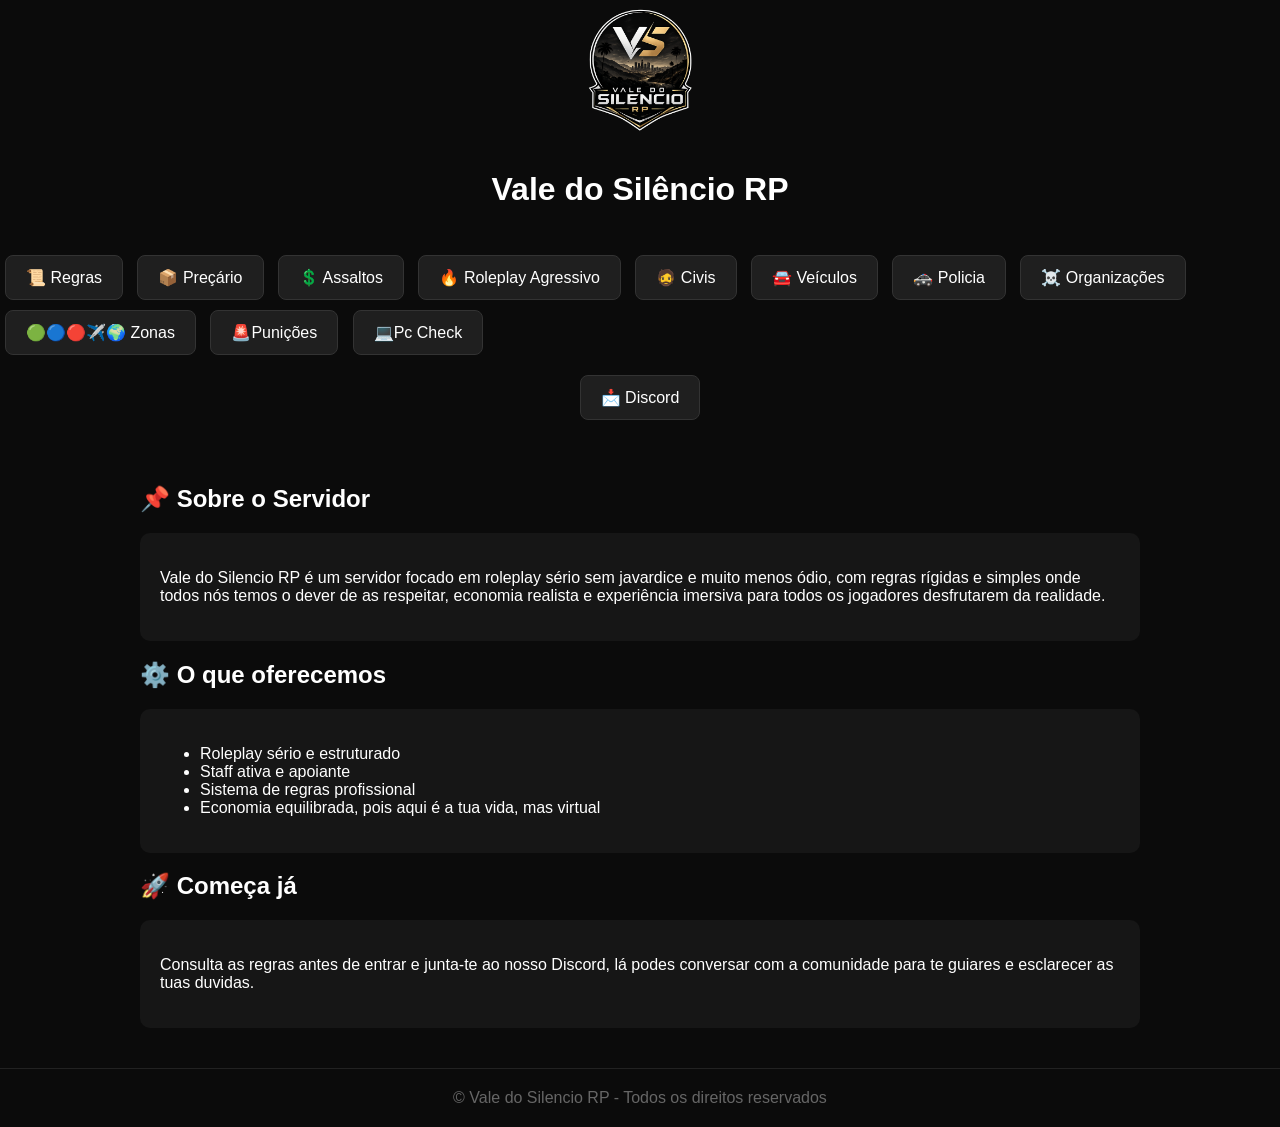
<file: index.html>
<!DOCTYPE html>
<html lang="pt">
<head>
<meta charset="UTF-8">
<meta name="viewport" content="width=device-width, initial-scale=1.0">
<title>Vale do Silencio RP</title>

<style>
body {
    margin: 0;
    font-family: Arial, sans-serif;
    background: #0b0b0b;
    color: white;
}

/* HERO */
.hero {
    height: 60vh;
    display: flex;
    flex-direction: column;
    justify-content: center;
    align-items: center;
    text-align: center;
    background: linear-gradient(rgba(0,0,0,0.8), rgba(0,0,0,0.8)),
    url('https://images.unsplash.com/photo-1605902711622-cfb43c4437d6') center/cover;
}

.hero h1 {
    font-size: 50px;
    margin: 0;
}

.hero p {
    font-size: 18px;
    color: #ccc;
}

.buttons {
    margin-top: 20px;
}

.btn {
    display: inline-block;
    padding: 12px 20px;
    margin: 5px;
    border-radius: 8px;
    text-decoration: none;
    color: white;
    background: #1f1f1f;
    border: 1px solid #333;
}

.btn:hover {
    background: cyan;
    color: black;
}

/* INFO SECTION */
.section {
    padding: 40px;
    max-width: 1000px;
    margin: auto;
}

.card {
    background: #161616;
    padding: 20px;
    border-radius: 10px;
    margin-top: 15px;
}

/* FOOTER */
footer {
    text-align: center;
    padding: 20px;
    color: #666;
    border-top: 1px solid #222;
}
</style>

</head>

<body>

<div style="display:flex; flex-direction:column; align-items:center; gap:10px;">

    <img src="faisca_designs.png" 
         alt="" 
         style="width:140px; height:auto; border-radius:15px;">

    <h1>Vale do Silêncio RP</h1>

</div>
<div style="display:flex; flex-direction:column; align-items:center; gap:10px;">
    <div class="buttons">
        <a class="btn" href="regras.html">📜 Regras</a>
        <a class="btn" href="preçário.html">​📦​ Preçário</a>
        <a class="btn" href="assaltos.html">​​​💲​​ Assaltos</a>
        <a class="btn" href="roleplay-agressivo.html">🔥 Roleplay Agressivo</a>
        <a class="btn" href="civis.html">🧔​ Civis</a>
        <a class="btn" href="veiculos.html">​​​​🚘​​ Veículos</a>
        <a class="btn" href="policia.html">​​​​🚓​​ Policia</a>
        <a class="btn" href="organizações.html">​​☠️​ Organizações</a>
        <a class="btn" href="zonas.html">​🟢​🔵🔴​✈️🌍​​ Zonas</a>
        <a class="btn" href="punições">​🚨​Punições</a>
        <a class="btn" href="pc-check">💻Pc Check</a>
 </div>

   <div class="discord-wrapper">
    <a class="btn" href="https://discord.gg/sHtnnwRc">📩 Discord</a>
  </div>

</div>
    
</div>

<div class="section">

<h2>📌 Sobre o Servidor</h2>
<div class="card">
<p>
Vale do Silencio RP é um servidor focado em roleplay sério sem javardice e muito menos ódio, com regras rígidas e simples onde todos nós temos o dever de as respeitar,
economia realista e experiência imersiva para todos os jogadores desfrutarem da realidade.
</p>
</div>

<h2>⚙️ O que oferecemos</h2>
<div class="card">
<ul>
    <li>Roleplay sério e estruturado</li>
    <li>Staff ativa e apoiante</li>
    <li>Sistema de regras profissional</li>
    <li>Economia equilibrada, pois aqui é a tua vida, mas virtual</li>
</ul>
</div>

<h2>🚀 Começa já</h2>
<div class="card">
<p>Consulta as regras antes de entrar e junta-te ao nosso Discord, lá podes conversar com a comunidade para te guiares e esclarecer as tuas duvidas.</p>
</div>

</div>

<footer>
© Vale do Silencio RP - Todos os direitos reservados
</footer>

</body>
</html>
</file>
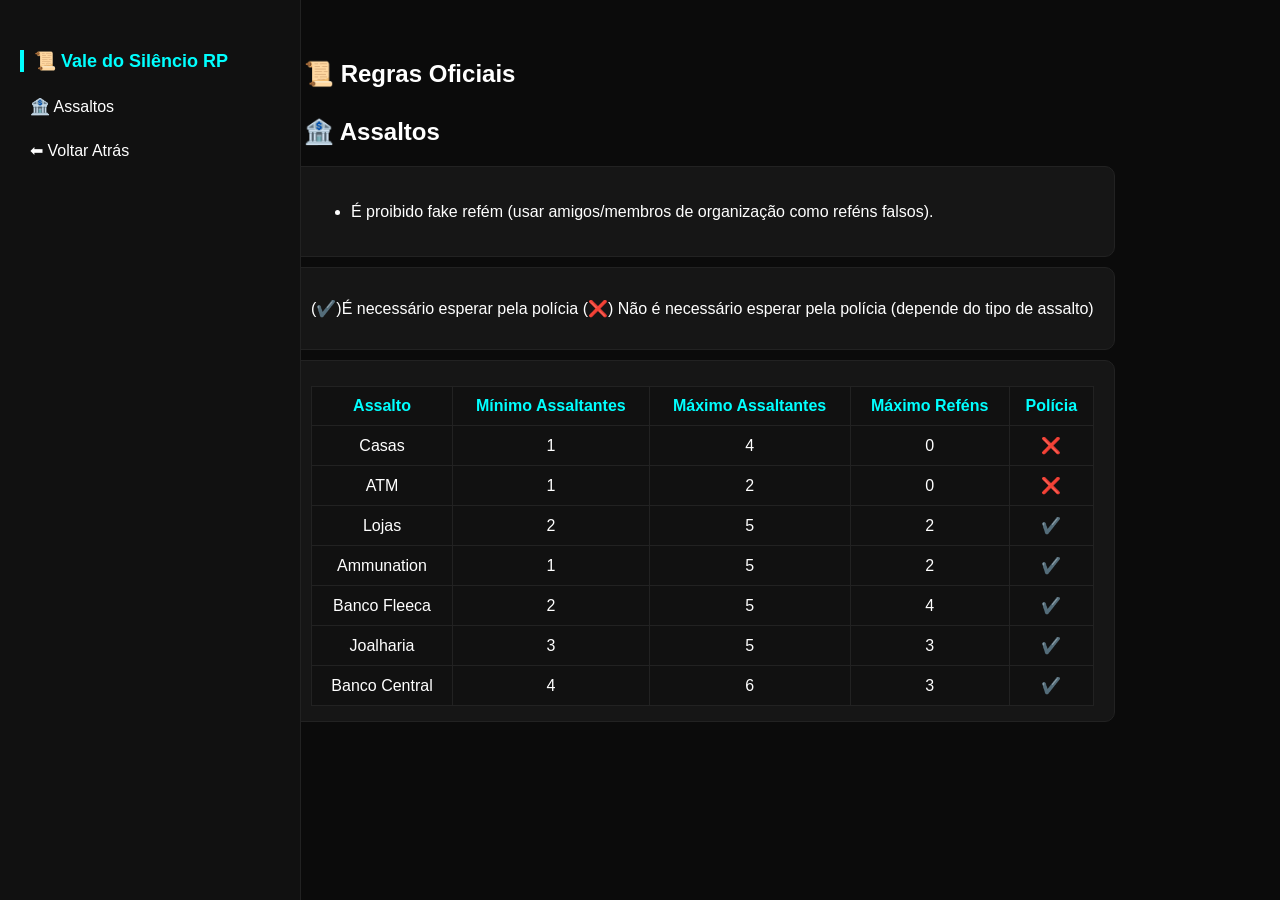
<file: assaltos.html>
<!DOCTYPE html>
<html lang="pt">
<head>
<meta charset="UTF-8">
<meta name="viewport" content="width=device-width, initial-scale=1.0">
<title>Vale do Silêncio RP - Assaltos</title>

<style>
body {
    margin: 0;
    font-family: Arial, sans-serif;
    background: #0b0b0b;
    color: white;
    display: flex;
}

/* SIDEBAR */
.sidebar {
    width: 260px;
    background: #111;
    height: 100vh;
    padding: 20px;
    position: fixed;
    border-right: 1px solid #222;
    overflow-y: auto;
}

.sidebar h2 {
    color: cyan;
    font-size: 18px;
}

.sidebar a {
    display: block;
    color: white;
    text-decoration: none;
    padding: 10px;
    margin-top: 5px;
    border-radius: 6px;
}

.sidebar a:hover {
    background: #1c1c1c;
    color: cyan;
}

/* CONTENT */
.content {
    margin-left: 260px;
    padding: 30px;
    max-width: 1100px;
}

h2 {
    border-left: 4px solid cyan;
    padding-left: 10px;
    margin-top: 30px;
}

.card {
    background: #161616;
    padding: 15px 20px;
    border-radius: 10px;
    margin-top: 10px;
    border: 1px solid #222;
}

/* TABLE */
table {
    width: 100%;
    border-collapse: collapse;
    margin-top: 10px;
    background: #111;
}

th, td {
    border: 1px solid #222;
    padding: 10px;
    text-align: center;
}

th {
    color: cyan;
}

ul {
    line-height: 1.7;
}

/* MOBILE */
@media (max-width: 768px) {
    body {
        flex-direction: column;
    }

    .sidebar {
        position: relative;
        width: 100%;
        height: auto;
    }

    .content {
        margin-left: 0;
    }
}
</style>

</head>

<body>

<!-- SIDEBAR -->
<div class="sidebar">
    <h2>📜 Vale do Silêncio RP</h2>

    <a href="#assaltos">🏦 Assaltos</a>
    <a href="index.html">⬅ Voltar Atrás</a>
</div>

<!-- CONTENT -->
<div class="content">

<h2>📜 Regras Oficiais</h2>

<h2 id="assaltos">🏦 Assaltos</h2>

<div class="card">
<ul>
    <li>É proibido fake refém (usar amigos/membros de organização como reféns falsos).</li>
</ul>
</div>

<div class="card">
<p>
(​​✔️​)É necessário esperar pela polícia 
(❌) Não é necessário esperar pela polícia (depende do tipo de assalto)
</p>
</div>

<div class="card">
<table>
<tr>
    <th>Assalto</th>
    <th>Mínimo Assaltantes</th>
    <th>Máximo Assaltantes</th>
    <th>Máximo Reféns</th>
    <th>Polícia</th>
</tr>

<tr>
    <td>Casas</td>
    <td>1</td>
    <td>4</td>
    <td>0</td>
    <td>❌</td>
</tr>

<tr>
    <td>ATM</td>
    <td>1</td>
    <td>2</td>
    <td>0</td>
    <td>❌</td>
</tr>

<tr>
    <td>Lojas</td>
    <td>2</td>
    <td>5</td>
    <td>2</td>
    <td>​​✔️​</td>
</tr>

<tr>
    <td>Ammunation</td>
    <td>1</td>
    <td>5</td>
    <td>2</td>
    <td>​​✔️​</td>
</tr>

<tr>
    <td>Banco Fleeca</td>
    <td>2</td>
    <td>5</td>
    <td>4</td>
    <td>​​✔️​</td>
</tr>

<tr>
    <td>Joalharia</td>
    <td>3</td>
    <td>5</td>
    <td>3</td>
    <td>​​✔️​</td>
</tr>

<tr>    
    <td>Banco Central</td>
    <td>4</td>
    <td>6</td>
    <td>3</td>
    <td>​​✔️​</td>
</tr>
</table>
</div>

</div>

</body>
</html>
</file>
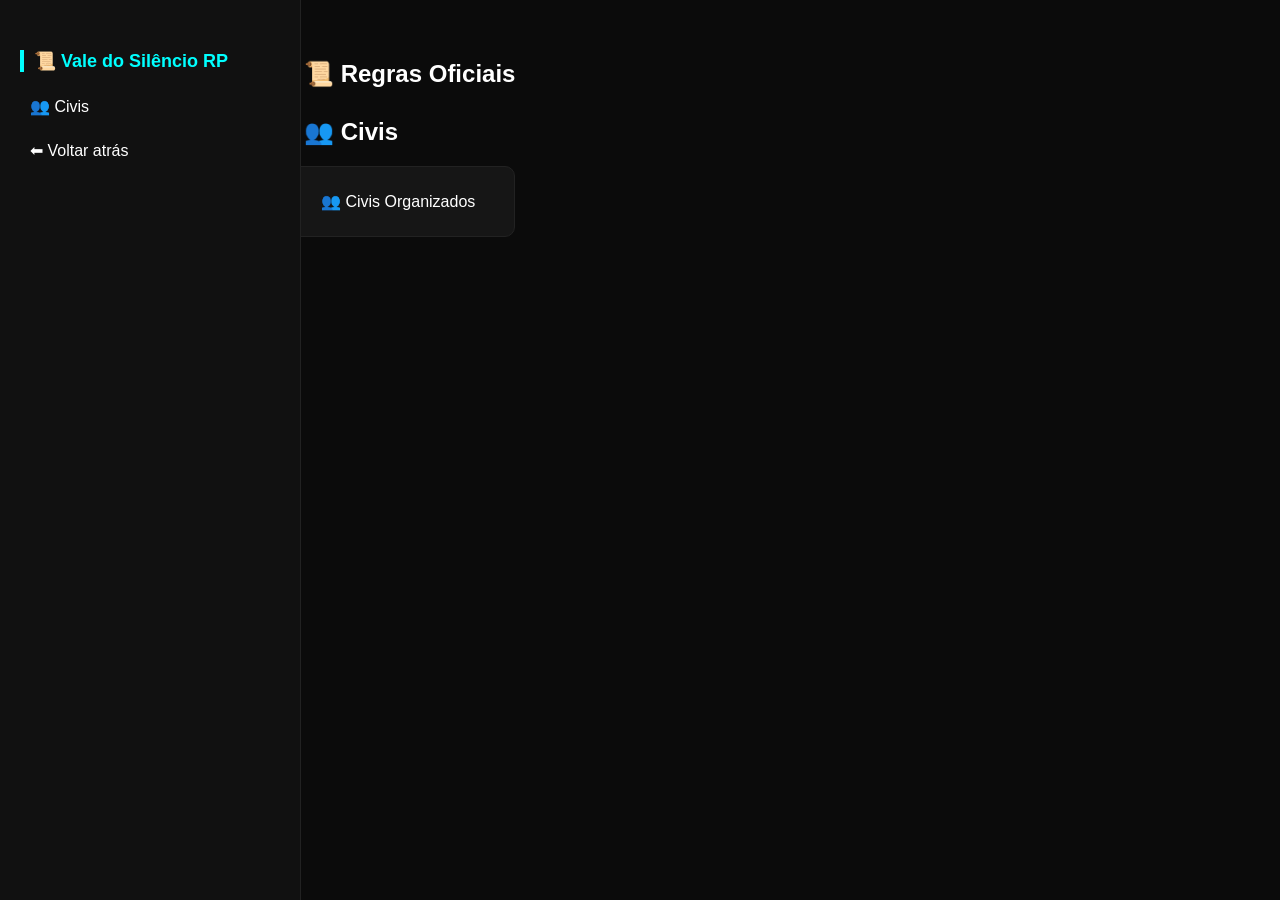
<file: civis.html>
<!DOCTYPE html>
<html lang="pt">
<head>
<meta charset="UTF-8">
<meta name="viewport" content="width=device-width, initial-scale=1.0">
<title>Vale do Silêncio RP - Civis</title>

<style>
body {
    margin: 0;
    font-family: Arial, sans-serif;
    background: #0b0b0b;
    color: white;
    display: flex;
}

/* SIDEBAR */
.sidebar {
    width: 260px;
    background: #111;
    height: 100vh;
    padding: 20px;
    position: fixed;
    border-right: 1px solid #222;
}

.sidebar h2 {
    color: cyan;
    font-size: 18px;
}

.sidebar a {
    display: block;
    color: white;
    text-decoration: none;
    padding: 10px;
    margin-top: 5px;
    border-radius: 6px;
}

.sidebar a:hover {
    background: #1c1c1c;
    color: cyan;
}

/* CONTENT */
.content {
    margin-left: 260px;
    padding: 30px;
    max-width: 900px;
}

h2 {
    border-left: 4px solid cyan;
    padding-left: 10px;
    margin-top: 30px;
}

.card {
    background: #161616;
    padding: 15px 20px;
    border-radius: 10px;
    margin-top: 10px;
    border: 1px solid #222;
}

/* ACCORDION */
.acc summary {
    cursor: pointer;
    font-size: 16px;
    padding: 10px;
    color: white;
    list-style: none;
}

.acc summary:hover {
    color: cyan;
}

.acc ul {
    margin-top: 10px;
    line-height: 1.8;
    padding-left: 20px;
}

.acc summary::-webkit-details-marker {
    display: none;
}

/* MOBILE */
@media (max-width: 768px) {
    body {
        flex-direction: column;
    }

    .sidebar {
        position: relative;
        width: 100%;
        height: auto;
    }

    .content {
        margin-left: 0;
    }
}
</style>

</head>

<body>

<!-- SIDEBAR -->
<div class="sidebar">
    <h2>📜 Vale do Silêncio RP</h2>

    <a href="#civis">👥 Civis</a>
    <a href="index.html">⬅ Voltar atrás</a>
</div>

<!-- CONTENT -->
<div class="content">

<h2>📜 Regras Oficiais</h2>

<h2 id="civis">👥 Civis</h2>

<div class="card">
<details class="acc">
    <summary>👥 Civis Organizados</summary>
    <ul>
        <li>Civis organizados podem ter no máximo 8 membros.</li>
        <li>É proibido civis organizados apresentarem-se ou agirem como organização.</li>
        <li>É proibido civis organizados utilizarem mochilas como meio de identificação.</li>
    </ul>
</details>
</div>

</div>

</body>
</html>
</file>
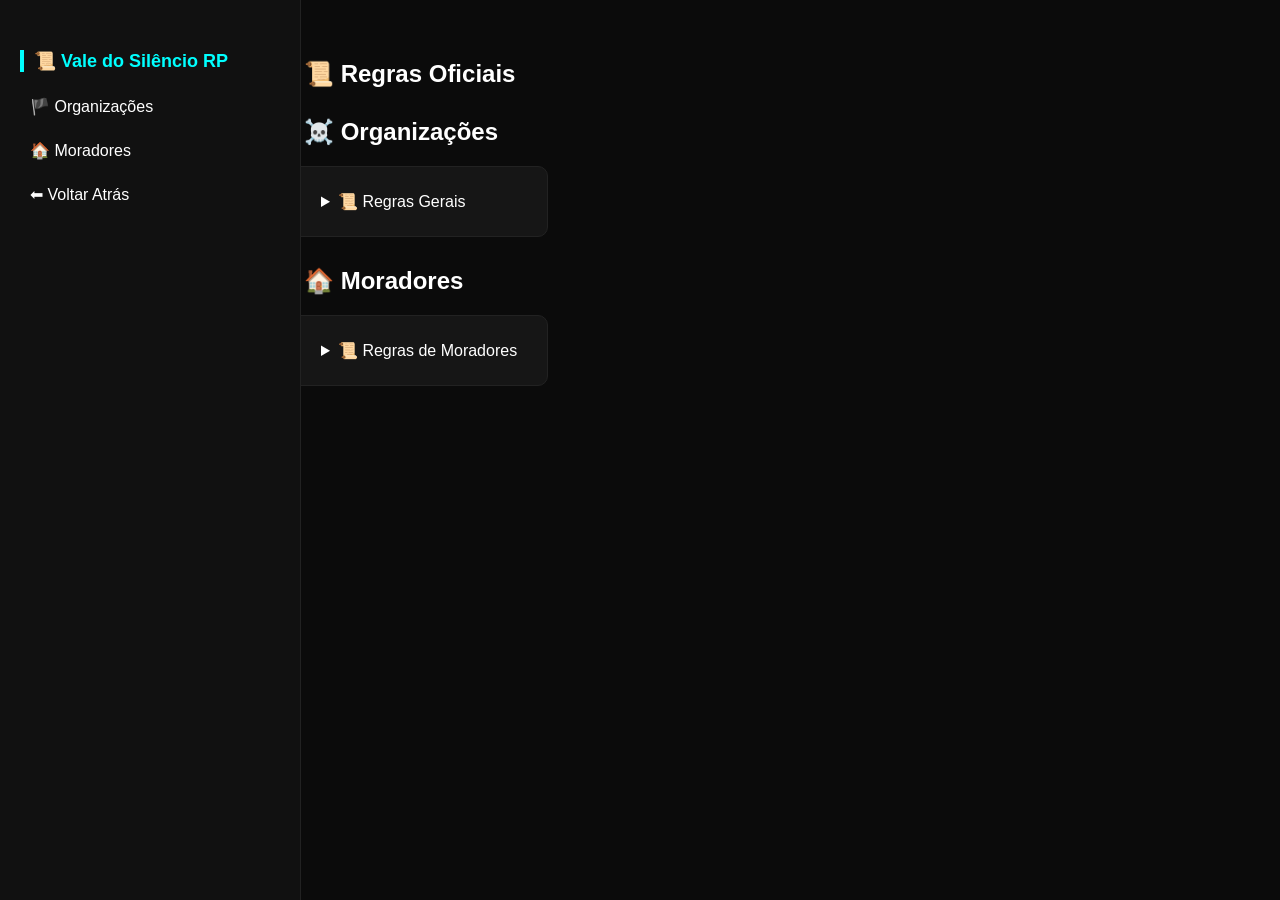
<file: organizações.html>
<!DOCTYPE html>
<html lang="pt">
<head>
<meta charset="UTF-8">
<meta name="viewport" content="width=device-width, initial-scale=1.0">
<title>Vale do Silêncio RP - Organizações</title>

<style>
body {
    margin: 0;
    font-family: Arial, sans-serif;
    background: #0b0b0b;
    color: white;
    display: flex;
}

/* SIDEBAR */
.sidebar {
    width: 260px;
    background: #111;
    height: 100vh;
    padding: 20px;
    position: fixed;
    border-right: 1px solid #222;
    overflow-y: auto;
}

.sidebar h2 {
    color: cyan;
    font-size: 18px;
}

.sidebar a {
    display: block;
    color: white;
    text-decoration: none;
    padding: 10px;
    margin-top: 5px;
    border-radius: 6px;
}

.sidebar a:hover {
    background: #1c1c1c;
    color: cyan;
}

/* CONTENT */
.content {
    margin-left: 260px;
    padding: 30px;
    max-width: 1000px;
}

h2 {
    border-left: 4px solid cyan;
    padding-left: 10px;
    margin-top: 30px;
}

.card {
    background: #161616;
    padding: 15px 20px;
    border-radius: 10px;
    margin-top: 10px;
    border: 1px solid #222;
}

p, ul {
    line-height: 1.7;
}

ul {
    padding-left: 20px;
}

.acc summary {
    cursor: pointer;
    font-size: 16px;
    padding: 10px;
    color: white;
}

.acc summary:hover {
    color: cyan;
}

.acc summary::-webkit-details-marker {
    display: none;
}

/* MOBILE */
@media (max-width: 768px) {
    body {
        flex-direction: column;
    }

    .sidebar {
        position: relative;
        width: 100%;
        height: auto;
    }

    .content {
        margin-left: 0;
    }
}
</style>

</head>

<body>

<!-- SIDEBAR -->
<div class="sidebar">
    <h2>📜 Vale do Silêncio RP</h2>

    <a href="#organizacoes">🏴 Organizações</a>
    <a href="#moradores">🏠 Moradores</a>
  <a href="index.html">⬅ Voltar Atrás</a>
</div>

<!-- CONTENT -->
<div class="content">

<h2>📜 Regras Oficiais</h2>

<h2 id="organizacoes">☠️ Organizações</h2>

<div class="card">
<details class="acc">
<summary>📜 Regras Gerais</summary>
<ul>
    <li>Máximo de 15 membros oficiais por organização.</li>
    <li>Os membros devem vestir-se de forma coerente com a organização.</li>
    <li>Todos os membros devem manter comportamento coerente em RP.</li>
    <li>Chefes são responsáveis pelas ações dos membros não identificados.</li>
    <li>É proibido roubar a própria organização.</li>
    <li>Grupos com 3+ membros devem estar identificados.</li>
</ul>
</details>
</div>

<h2 id="moradores">🏠 Moradores</h2>

<div class="card">
<details class="acc">
<summary>📜 Regras de Moradores</summary>
<ul>
    <li>Não existe limite de moradores.</li>
    <li>Moradores podem defender o seu bairro/favela em RP.</li>
    <li>Moradores são apoio da organização e podem participar em RP com a mesma.</li>
</ul>
</details>
</div>

</div>

</body>
</html>
</file>
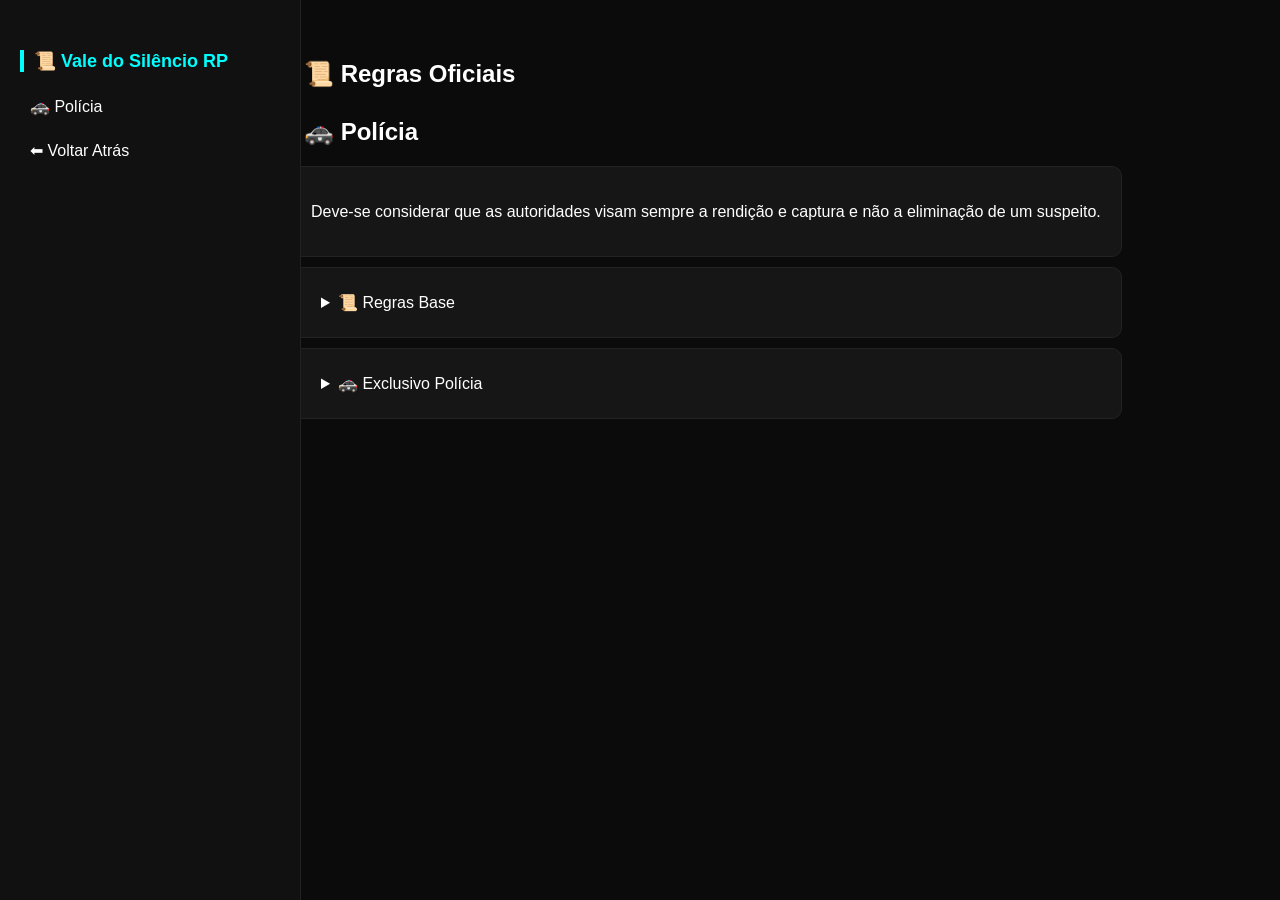
<file: policia.html>
<!DOCTYPE html>
<html lang="pt">
<head>
<meta charset="UTF-8">
<meta name="viewport" content="width=device-width, initial-scale=1.0">
<title>Vale do Silêncio RP - Polícia</title>

<style>
body {
    margin: 0;
    font-family: Arial, sans-serif;
    background: #0b0b0b;
    color: white;
    display: flex;
}

/* SIDEBAR */
.sidebar {
    width: 260px;
    background: #111;
    height: 100vh;
    padding: 20px;
    position: fixed;
    border-right: 1px solid #222;
    overflow-y: auto;
}

.sidebar h2 {
    color: cyan;
    font-size: 18px;
}

.sidebar a {
    display: block;
    color: white;
    text-decoration: none;
    padding: 10px;
    margin-top: 5px;
    border-radius: 6px;
}

.sidebar a:hover {
    background: #1c1c1c;
    color: cyan;
}

/* CONTENT */
.content {
    margin-left: 260px;
    padding: 30px;
    max-width: 1000px;
}

h2 {
    border-left: 4px solid cyan;
    padding-left: 10px;
    margin-top: 30px;
}

.card {
    background: #161616;
    padding: 15px 20px;
    border-radius: 10px;
    margin-top: 10px;
    border: 1px solid #222;
}

p, ul {
    line-height: 1.7;
}

ul {
    padding-left: 20px;
}

.acc summary {
    cursor: pointer;
    font-size: 16px;
    padding: 10px;
    color: white;
}

.acc summary:hover {
    color: cyan;
}

.acc summary::-webkit-details-marker {
    display: none;
}

/* MOBILE */
@media (max-width: 768px) {
    body {
        flex-direction: column;
    }

    .sidebar {
        position: relative;
        width: 100%;
        height: auto;
    }

    .content {
        margin-left: 0;
    }
}
</style>

</head>

<body>

<!-- SIDEBAR -->
<div class="sidebar">
    <h2>📜 Vale do Silêncio RP</h2>

    <a href="#policia">🚓 Polícia</a>
  <a href="index.html">⬅ Voltar Atrás</a>
</div>

<!-- CONTENT -->
<div class="content">

<h2>📜 Regras Oficiais</h2>

<h2 id="policia">🚓 Polícia</h2>

<div class="card">
<p>
Deve-se considerar que as autoridades visam sempre a rendição e captura e não a eliminação de um suspeito.
</p>
</div>

<div class="card">
<details class="acc">
<summary>📜 Regras Base</summary>
<ul>
    <li>É proibido abrir fogo contra a polícia após abordagem de trânsito normal.</li>
    <li>É proibido fugir da polícia sem motivo plausível em roleplay.</li>
    <li>Jogadores mortos pela polícia podem ser levados ao hospital e revividos em RP (quando aplicável).</li>
    <li>É proibido usar reféns como moeda de troca para libertações ou vantagens ilegais.</li>
</ul>
</details>
</div>

<div class="card">
<details class="acc">
<summary>🚓 Exclusivo Polícia</summary>
<ul>
    <li>Manobras PIT permitidas apenas abaixo de 100 km/h.</li>
    <li>É proibido uso excessivo de taser ou balas de borracha.</li>
    <li>Taser e rubber bullets devem ser usados de forma proporcional e justificada em RP.</li>
</ul>
</details>
</div>

</div>

</body>
</html>
</file>
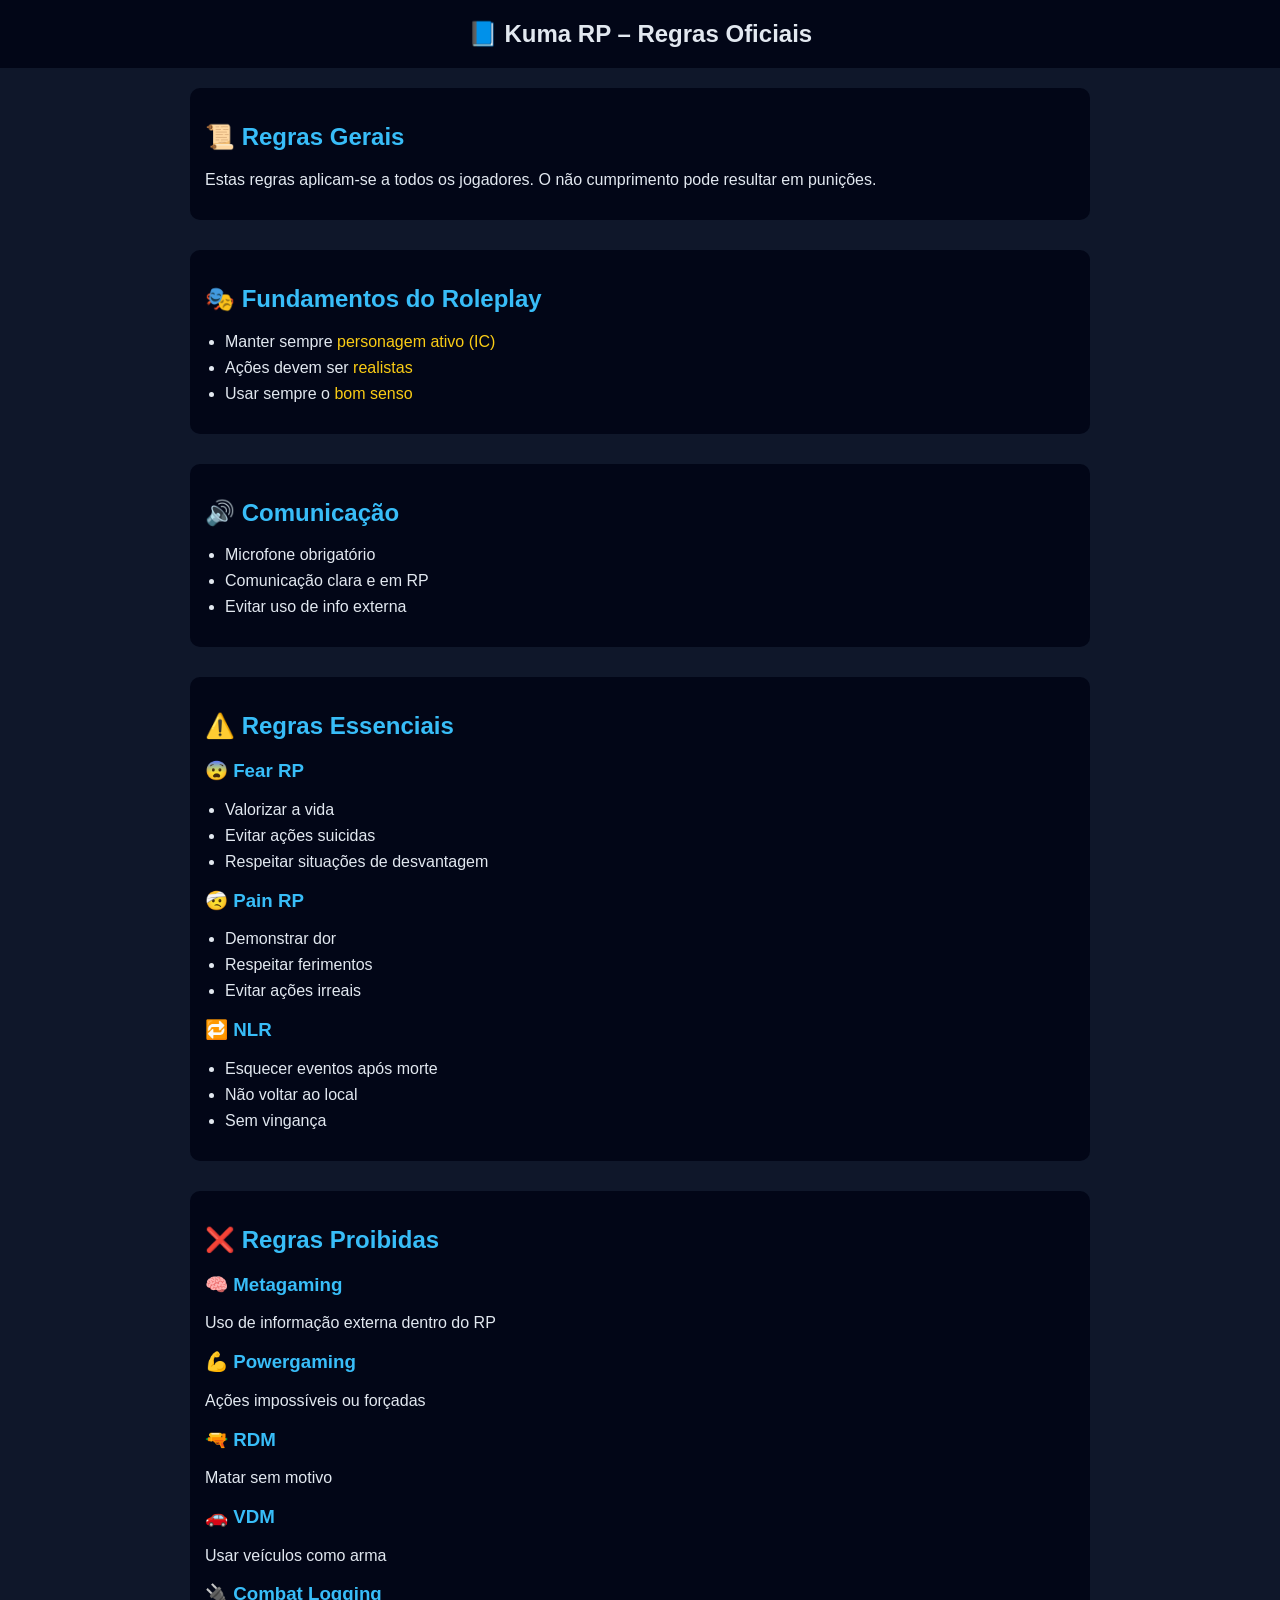
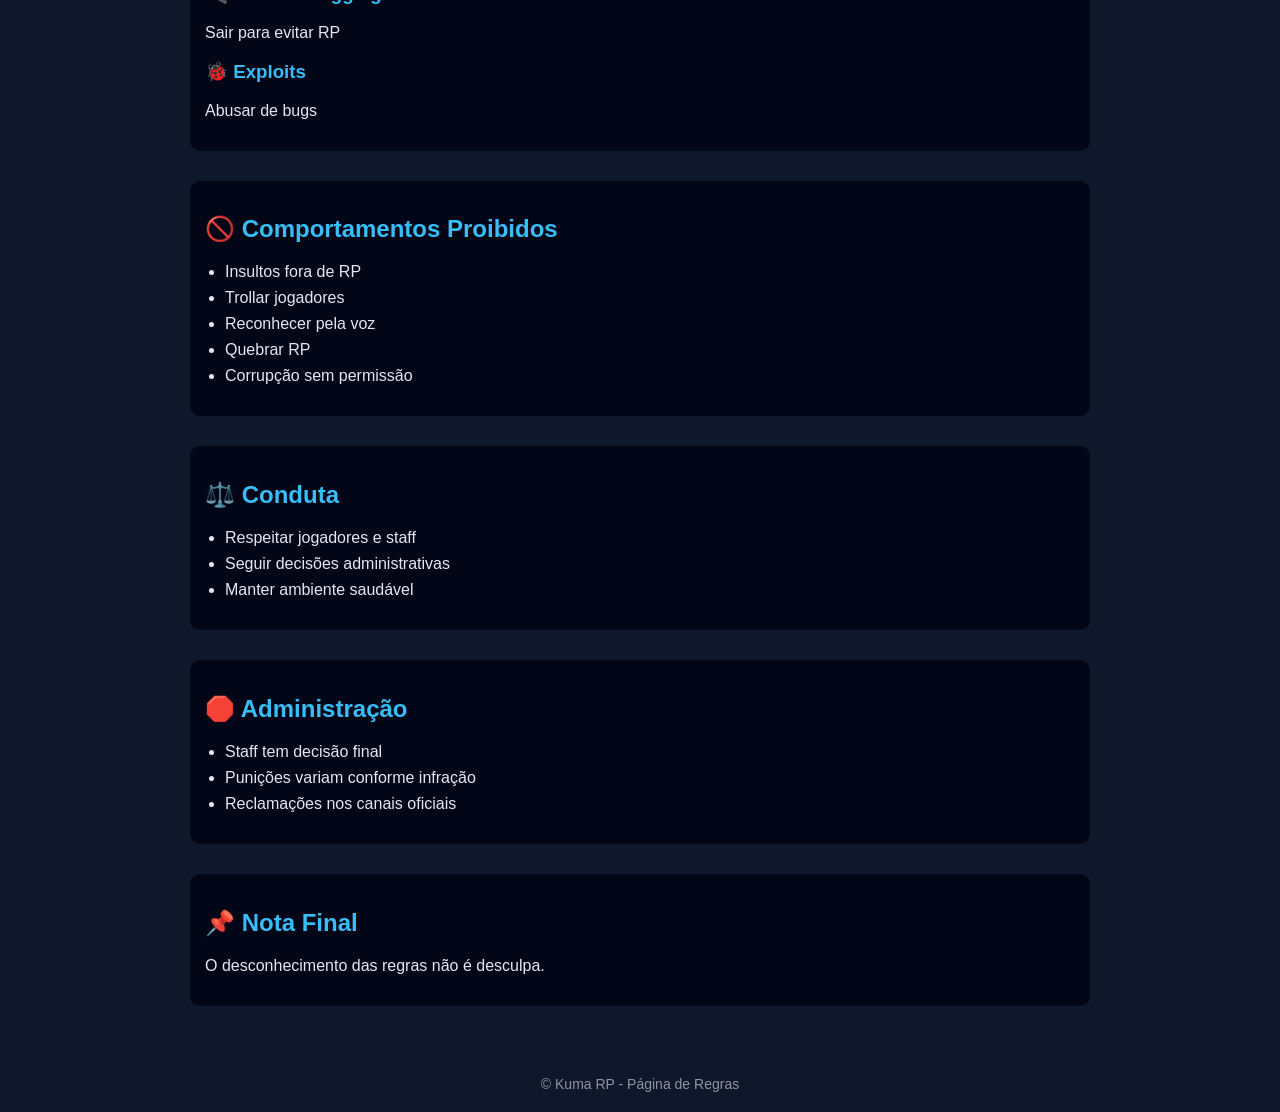
<file: preview.html>
<!DOCTYPE html>
<html lang="pt">
<head>
<meta charset="UTF-8">
<meta name="viewport" content="width=device-width, initial-scale=1.0">
<title>Vale do Silencio RolePlay – Regras</title>
<style>
body {
    font-family: Arial, sans-serif;
    margin: 0;
    background-color: #0f172a;
    color: #e2e8f0;
}
header {
    background-color: #020617;
    padding: 20px;
    text-align: center;
    font-size: 24px;
    font-weight: bold;
}
.container {
    max-width: 900px;
    margin: auto;
    padding: 20px;
}
h1, h2, h3 {
    color: #38bdf8;
}
.section {
    margin-bottom: 30px;
    padding: 15px;
    background-color: #020617;
    border-radius: 10px;
}
ul {
    padding-left: 20px;
}
li {
    margin-bottom: 8px;
}
.highlight {
    color: #facc15;
}
.footer {
    text-align: center;
    padding: 20px;
    font-size: 14px;
    opacity: 0.6;
}
</style>
</head>

<body>

<header>
📘 Kuma RP – Regras Oficiais
</header>

<div class="container">

<div class="section">
<h2>📜 Regras Gerais</h2>
<p>Estas regras aplicam-se a todos os jogadores. O não cumprimento pode resultar em punições.</p>
</div>

<div class="section">
<h2>🎭 Fundamentos do Roleplay</h2>
<ul>
<li>Manter sempre <span class="highlight">personagem ativo (IC)</span></li>
<li>Ações devem ser <span class="highlight">realistas</span></li>
<li>Usar sempre o <span class="highlight">bom senso</span></li>
</ul>
</div>

<div class="section">
<h2>🔊 Comunicação</h2>
<ul>
<li>Microfone obrigatório</li>
<li>Comunicação clara e em RP</li>
<li>Evitar uso de info externa</li>
</ul>
</div>

<div class="section">
<h2>⚠️ Regras Essenciais</h2>

<h3>😨 Fear RP</h3>
<ul>
<li>Valorizar a vida</li>
<li>Evitar ações suicidas</li>
<li>Respeitar situações de desvantagem</li>
</ul>

<h3>🤕 Pain RP</h3>
<ul>
<li>Demonstrar dor</li>
<li>Respeitar ferimentos</li>
<li>Evitar ações irreais</li>
</ul>

<h3>🔁 NLR</h3>
<ul>
<li>Esquecer eventos após morte</li>
<li>Não voltar ao local</li>
<li>Sem vingança</li>
</ul>

</div>

<div class="section">
<h2>❌ Regras Proibidas</h2>

<h3>🧠 Metagaming</h3>
<p>Uso de informação externa dentro do RP</p>

<h3>💪 Powergaming</h3>
<p>Ações impossíveis ou forçadas</p>

<h3>🔫 RDM</h3>
<p>Matar sem motivo</p>

<h3>🚗 VDM</h3>
<p>Usar veículos como arma</p>

<h3>🔌 Combat Logging</h3>
<p>Sair para evitar RP</p>

<h3>🐞 Exploits</h3>
<p>Abusar de bugs</p>

</div>

<div class="section">
<h2>🚫 Comportamentos Proibidos</h2>
<ul>
<li>Insultos fora de RP</li>
<li>Trollar jogadores</li>
<li>Reconhecer pela voz</li>
<li>Quebrar RP</li>
<li>Corrupção sem permissão</li>
</ul>
</div>

<div class="section">
<h2>⚖️ Conduta</h2>
<ul>
<li>Respeitar jogadores e staff</li>
<li>Seguir decisões administrativas</li>
<li>Manter ambiente saudável</li>
</ul>
</div>

<div class="section">
<h2>🛑 Administração</h2>
<ul>
<li>Staff tem decisão final</li>
<li>Punições variam conforme infração</li>
<li>Reclamações nos canais oficiais</li>
</ul>
</div>

<div class="section">
<h2>📌 Nota Final</h2>
<p>O desconhecimento das regras não é desculpa.</p>
</div>

</div>

<div class="footer">
© Kuma RP - Página de Regras
</div>

</body>
</html>
</file>
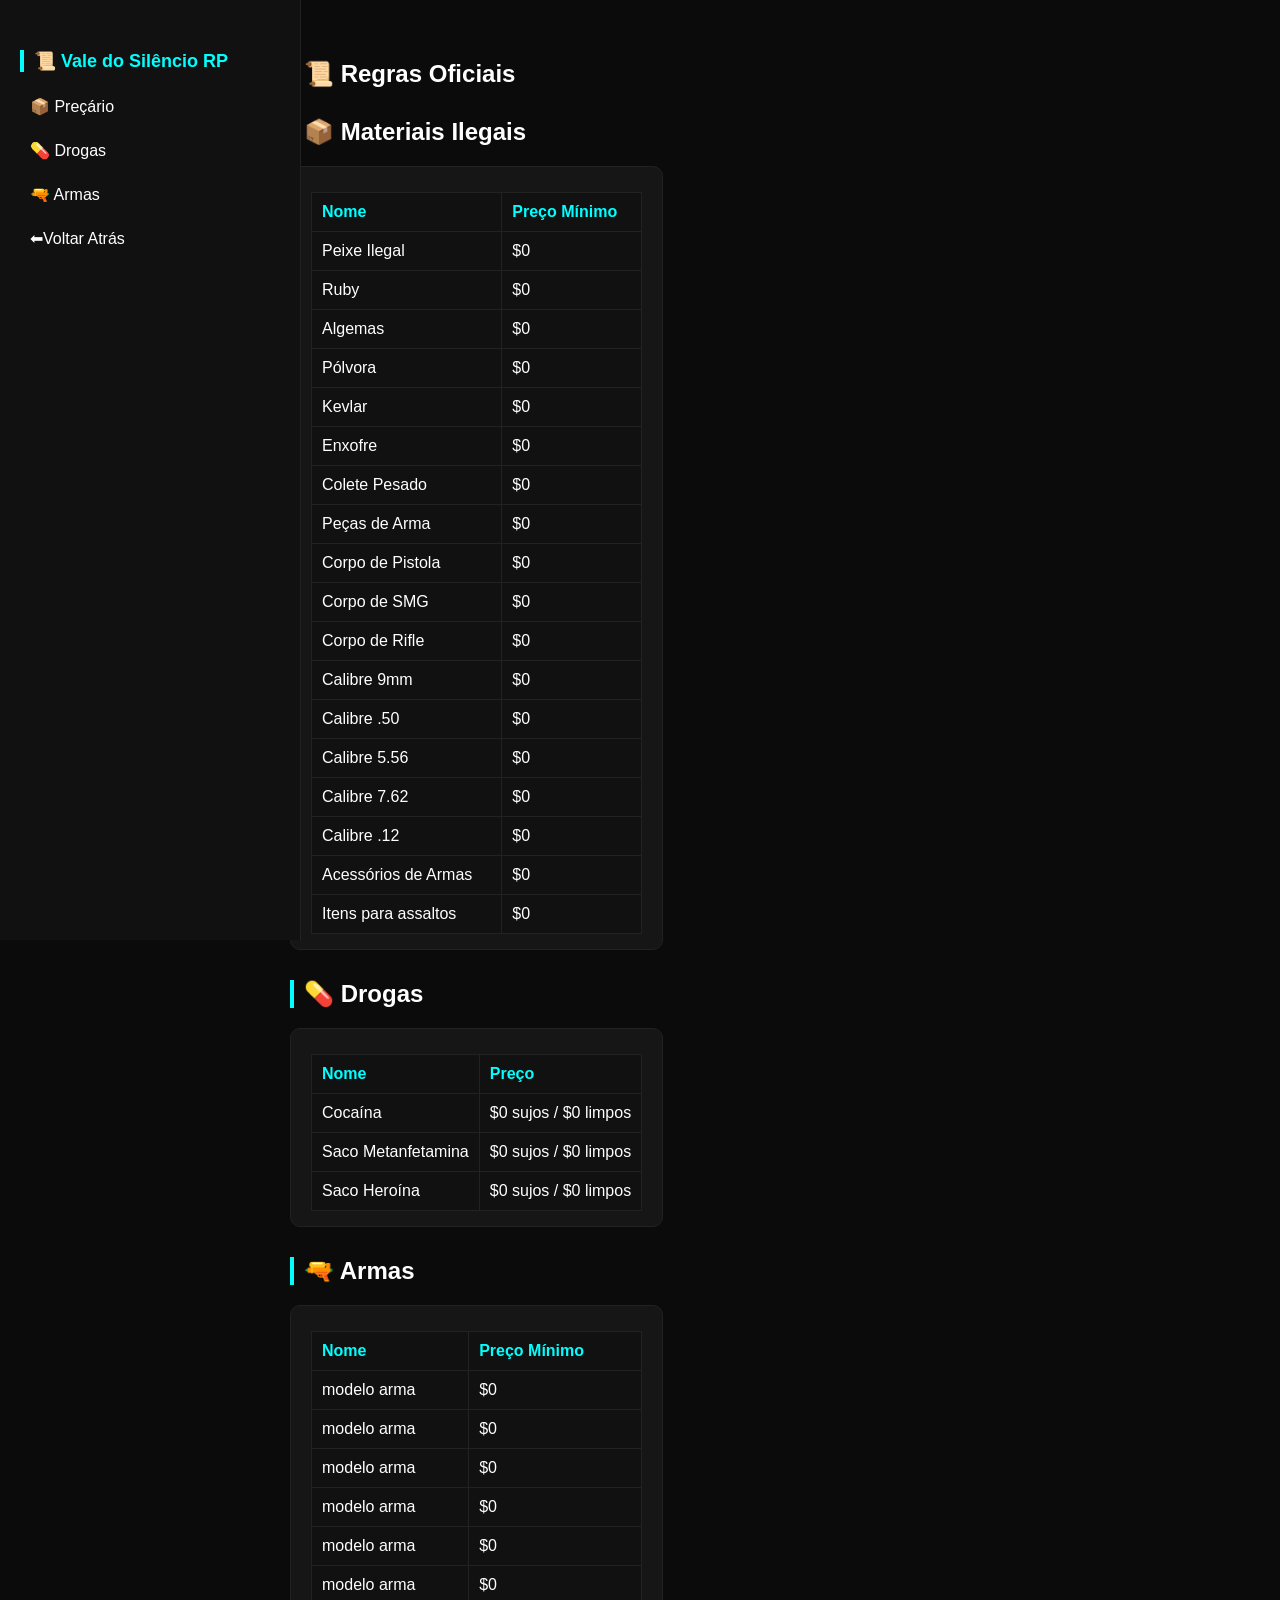
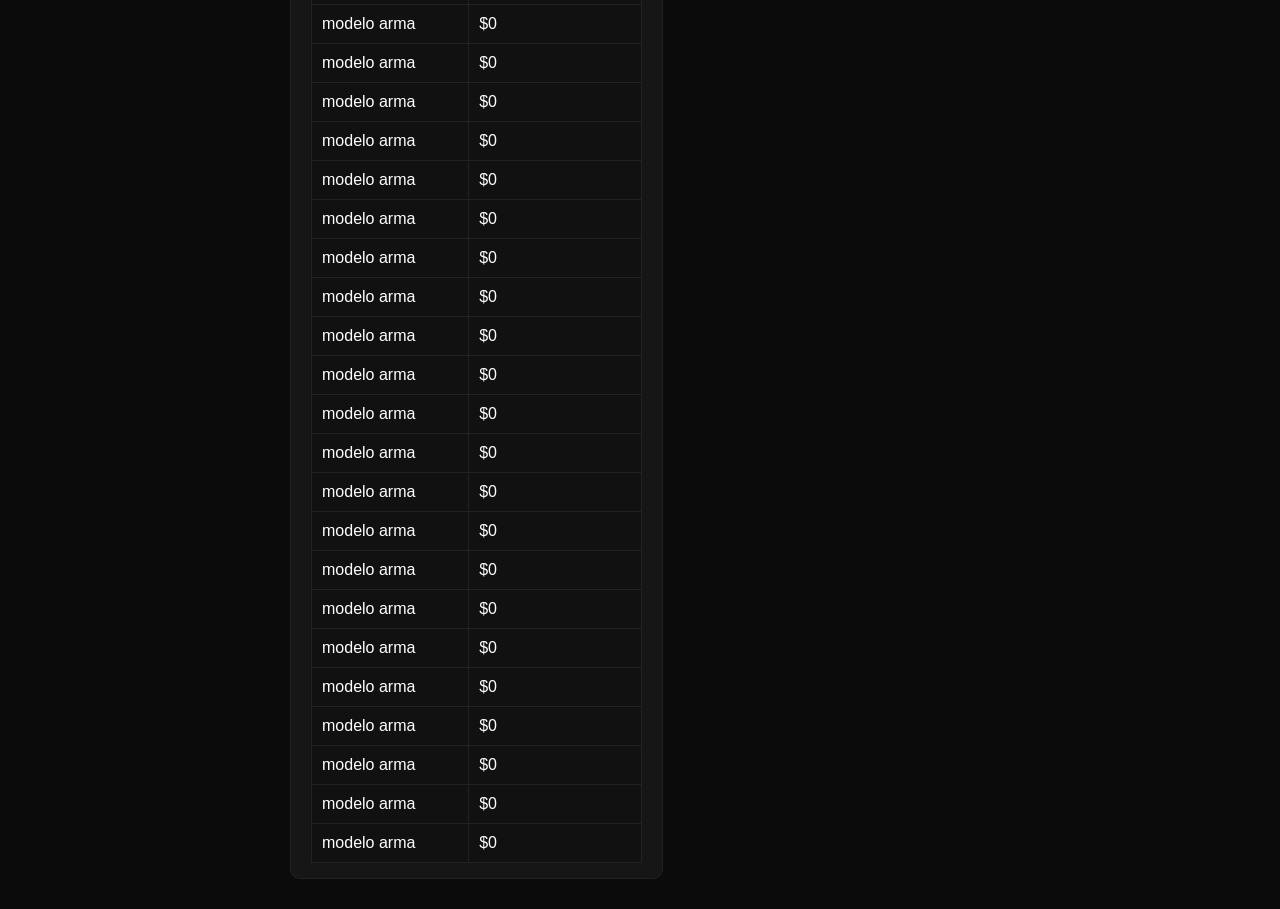
<file: preçário.html>
<!DOCTYPE html>
<html lang="pt">
<head>
<meta charset="UTF-8">
<meta name="viewport" content="width=device-width, initial-scale=1.0">
<title>Vale do Silêncio RP - Preçário</title>

<style>
body {
    margin: 0;
    font-family: Arial, sans-serif;
    background: #0b0b0b;
    color: white;
    display: flex;
}

/* SIDEBAR */
.sidebar {
    width: 260px;
    background: #111;
    height: 100vh;
    padding: 20px;
    position: fixed;
    border-right: 1px solid #222;
    overflow-y: auto;
}

.sidebar h2 {
    color: cyan;
    font-size: 18px;
}

.sidebar a {
    display: block;
    color: white;
    text-decoration: none;
    padding: 10px;
    margin-top: 5px;
    border-radius: 6px;
}

.sidebar a:hover {
    background: #1c1c1c;
    color: cyan;
}

/* CONTENT */
.content {
    margin-left: 260px;
    padding: 30px;
    max-width: 1200px;
}

h2 {
    border-left: 4px solid cyan;
    padding-left: 10px;
    margin-top: 30px;
}

.card {
    background: #161616;
    padding: 15px 20px;
    border-radius: 10px;
    margin-top: 10px;
    border: 1px solid #222;
    overflow-x: auto;
}

/* TABLE */
table {
    width: 100%;
    border-collapse: collapse;
    margin-top: 10px;
    background: #111;
}

th, td {
    border: 1px solid #222;
    padding: 10px;
    text-align: left;
}

th {
    color: cyan;
}

/* MOBILE */
@media (max-width: 768px) {
    body {
        flex-direction: column;
    }

    .sidebar {
        position: relative;
        width: 100%;
        height: auto;
    }

    .content {
        margin-left: 0;
    }
}
</style>

</head>

<body>

<!-- SIDEBAR -->
<div class="sidebar">
    <h2>📜 Vale do Silêncio RP</h2>

    <a href="#materiais">📦 Preçário</a>
    <a href="#drogas">💊 Drogas</a>
    <a href="#armas">🔫 Armas</a>
    <a href="index.html">⬅Voltar Atrás</a>
</div>

<!-- CONTENT -->
<div class="content">

<h2>📜 Regras Oficiais</h2>

<h2 id="materiais">📦 Materiais Ilegais</h2>

<div class="card">
<table>
<tr><th>Nome</th><th>Preço Mínimo</th></tr>
<tr><td>Peixe Ilegal</td><td>$0</td></tr>
<tr><td>Ruby</td><td>$0</td></tr>
<tr><td>Algemas</td><td>$0</td></tr>
<tr><td>Pólvora</td><td>$0</td></tr>
<tr><td>Kevlar</td><td>$0</td></tr>
<tr><td>Enxofre</td><td>$0</td></tr>
<tr><td>Colete Pesado</td><td>$0</td></tr>
<tr><td>Peças de Arma</td><td>$0</td></tr>
<tr><td>Corpo de Pistola</td><td>$0</td></tr>
<tr><td>Corpo de SMG</td><td>$0</td></tr>
<tr><td>Corpo de Rifle</td><td>$0</td></tr>
<tr><td>Calibre 9mm</td><td>$0</td></tr>
<tr><td>Calibre .50</td><td>$0</td></tr>
<tr><td>Calibre 5.56</td><td>$0</td></tr>
<tr><td>Calibre 7.62</td><td>$0</td></tr>
<tr><td>Calibre .12</td><td>$0</td></tr>
<tr><td>Acessórios de Armas</td><td>$0</td></tr>
<tr><td>Itens para assaltos</td><td>$0</td></tr>
</table>
</div>

<h2 id="drogas">💊 Drogas</h2>

<div class="card">
<table>
<tr><th>Nome</th><th>Preço</th></tr>
<tr><td>Cocaína</td><td>$0 sujos / $0 limpos</td></tr>
<tr><td>Saco Metanfetamina</td><td>$0 sujos / $0 limpos</td></tr>
<tr><td>Saco Heroína</td><td>$0 sujos / $0 limpos</td></tr>
</table>
</div>

<h2 id="armas">🔫 Armas</h2>

<div class="card">
<table>
<tr><th>Nome</th><th>Preço Mínimo</th></tr>
<tr><td>modelo arma</td><td>$0</td></tr>
<tr><td>modelo arma</td><td>$0</td></tr>
<tr><td>modelo arma</td><td>$0</td></tr>
<tr><td>modelo arma</td><td>$0</td></tr>
<tr><td>modelo arma</td><td>$0</td></tr>
<tr><td>modelo arma</td><td>$0</td></tr>
<tr><td>modelo arma</td><td>$0</td></tr>
<tr><td>modelo arma</td><td>$0</td></tr>
<tr><td>modelo arma</td><td>$0</td></tr>
<tr><td>modelo arma</td><td>$0</td></tr>
<tr><td>modelo arma</td><td>$0</td></tr>
<tr><td>modelo arma</td><td>$0</td></tr>
<tr><td>modelo arma</td><td>$0</td></tr>
<tr><td>modelo arma</td><td>$0</td></tr>
<tr><td>modelo arma</td><td>$0</td></tr>
<tr><td>modelo arma</td><td>$0</td></tr>
<tr><td>modelo arma</td><td>$0</td></tr>
<tr><td>modelo arma</td><td>$0</td></tr>
<tr><td>modelo arma</td><td>$0</td></tr>
<tr><td>modelo arma</td><td>$0</td></tr>
<tr><td>modelo arma</td><td>$0</td></tr>
<tr><td>modelo arma</td><td>$0</td></tr>
<tr><td>modelo arma</td><td>$0</td></tr>
<tr><td>modelo arma</td><td>$0</td></tr>
<tr><td>modelo arma</td><td>$0</td></tr>
<tr><td>modelo arma</td><td>$0</td></tr>
<tr><td>modelo arma</td><td>$0</td></tr>
<tr><td>modelo arma</td><td>$0</td></tr>
</table>
</div>

</div>

</body>
</html>
</file>
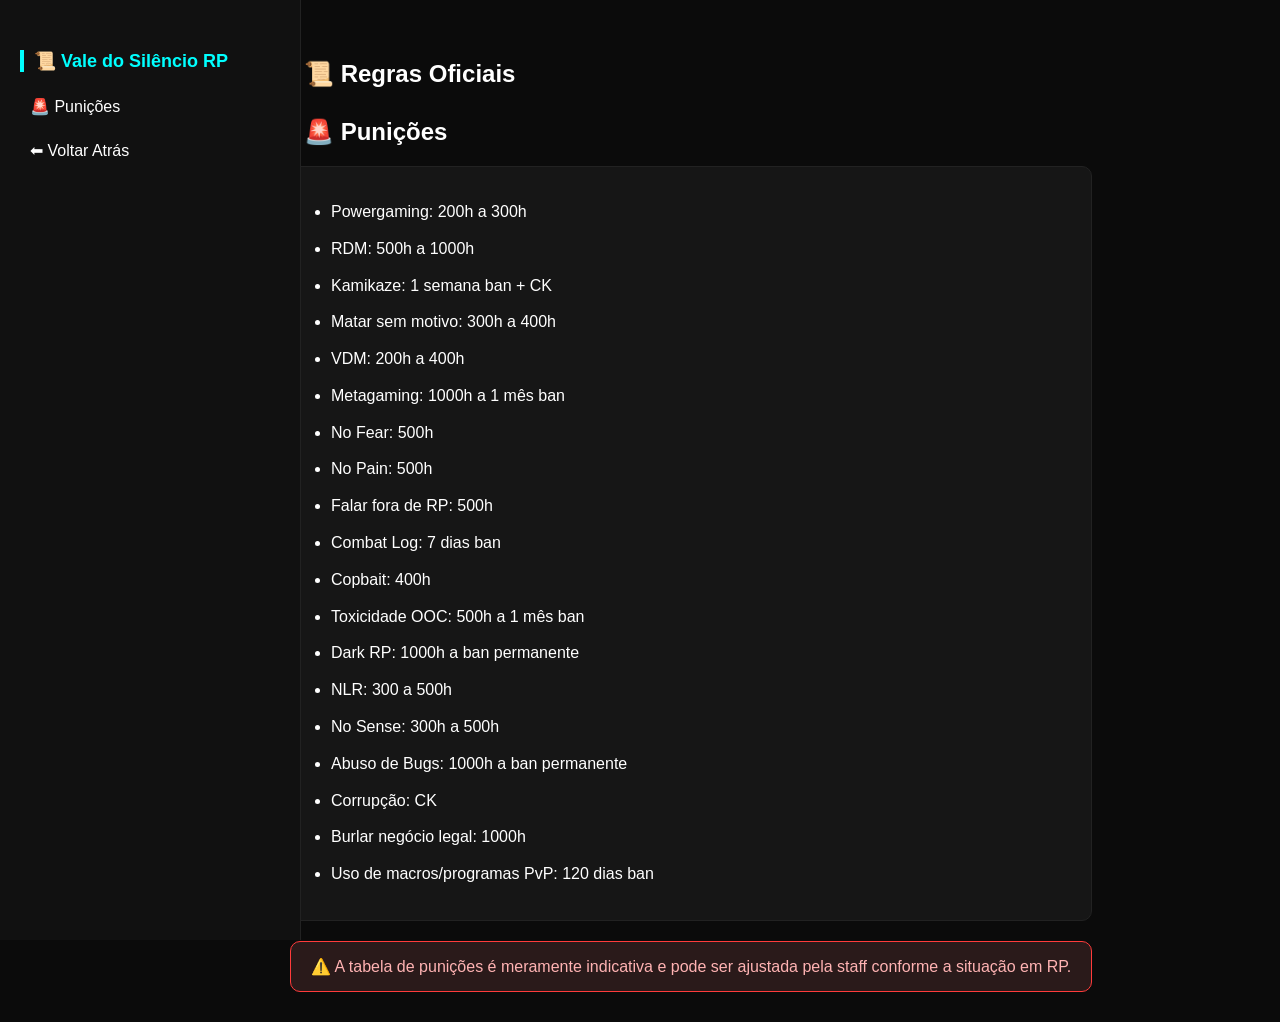
<file: punições.html>
<!DOCTYPE html>
<html lang="pt">
<head>
<meta charset="UTF-8">
<meta name="viewport" content="width=device-width, initial-scale=1.0">
<title>Vale do Silêncio RP - Punições</title>

<style>
body {
    margin: 0;
    font-family: Arial, sans-serif;
    background: #0b0b0b;
    color: white;
    display: flex;
}

/* SIDEBAR */
.sidebar {
    width: 260px;
    background: #111;
    height: 100vh;
    padding: 20px;
    position: fixed;
    border-right: 1px solid #222;
    overflow-y: auto;
}

.sidebar h2 {
    color: cyan;
    font-size: 18px;
}

.sidebar a {
    display: block;
    color: white;
    text-decoration: none;
    padding: 10px;
    margin-top: 5px;
    border-radius: 6px;
}

.sidebar a:hover {
    background: #1c1c1c;
    color: cyan;
}

/* CONTENT */
.content {
    margin-left: 260px;
    padding: 30px;
    max-width: 1000px;
}

h2 {
    border-left: 4px solid cyan;
    padding-left: 10px;
    margin-top: 30px;
}

.card {
    background: #161616;
    padding: 15px 20px;
    border-radius: 10px;
    margin-top: 10px;
    border: 1px solid #222;
}

ul {
    line-height: 1.8;
    padding-left: 20px;
}

li {
    margin-bottom: 8px;
}

/* WARNING BOX */
.warning {
    background: #2a1a1a;
    border: 1px solid #ff3b3b;
    padding: 15px 20px;
    border-radius: 10px;
    margin-top: 20px;
    color: #ffb3b3;
}

/* MOBILE */
@media (max-width: 768px) {
    body {
        flex-direction: column;
    }

    .sidebar {
        position: relative;
        width: 100%;
        height: auto;
    }

    .content {
        margin-left: 0;
    }
}
</style>

</head>

<body>

<!-- SIDEBAR -->
<div class="sidebar">
    <h2>📜 Vale do Silêncio RP</h2>

    <a href="#punicoes">​🚨​ Punições</a>
    <a href="index.html">⬅ Voltar Atrás</a>
</div>

<!-- CONTENT -->
<div class="content">

<h2>📜 Regras Oficiais</h2>

<h2 id="punicoes">​🚨​ Punições</h2>

<div class="card">
<ul>
    <li> Powergaming: 200h a 300h</li>
    <li> RDM: 500h a 1000h</li>
    <li> Kamikaze: 1 semana ban + CK</li>
    <li> Matar sem motivo: 300h a 400h</li>
    <li> VDM: 200h a 400h</li>
    <li> Metagaming: 1000h a 1 mês ban</li>
    <li> No Fear: 500h</li>
    <li> No Pain: 500h</li>
    <li> Falar fora de RP: 500h</li>
    <li> Combat Log: 7 dias ban</li>
    <li> Copbait: 400h</li>
    <li> Toxicidade OOC: 500h a 1 mês ban</li>
    <li> Dark RP: 1000h a ban permanente</li>
    <li> NLR: 300 a 500h</li>
    <li> No Sense: 300h a 500h</li>
    <li> Abuso de Bugs: 1000h a ban permanente</li>
    <li> Corrupção: CK</li>
    <li> Burlar negócio legal: 1000h</li>
    <li> Uso de macros/programas PvP: 120 dias ban</li>
</ul>
</div>

<div class="warning">
⚠️ A tabela de punições é meramente indicativa e pode ser ajustada pela staff conforme a situação em RP.
</div>

</div>

</body>
</html>
</file>
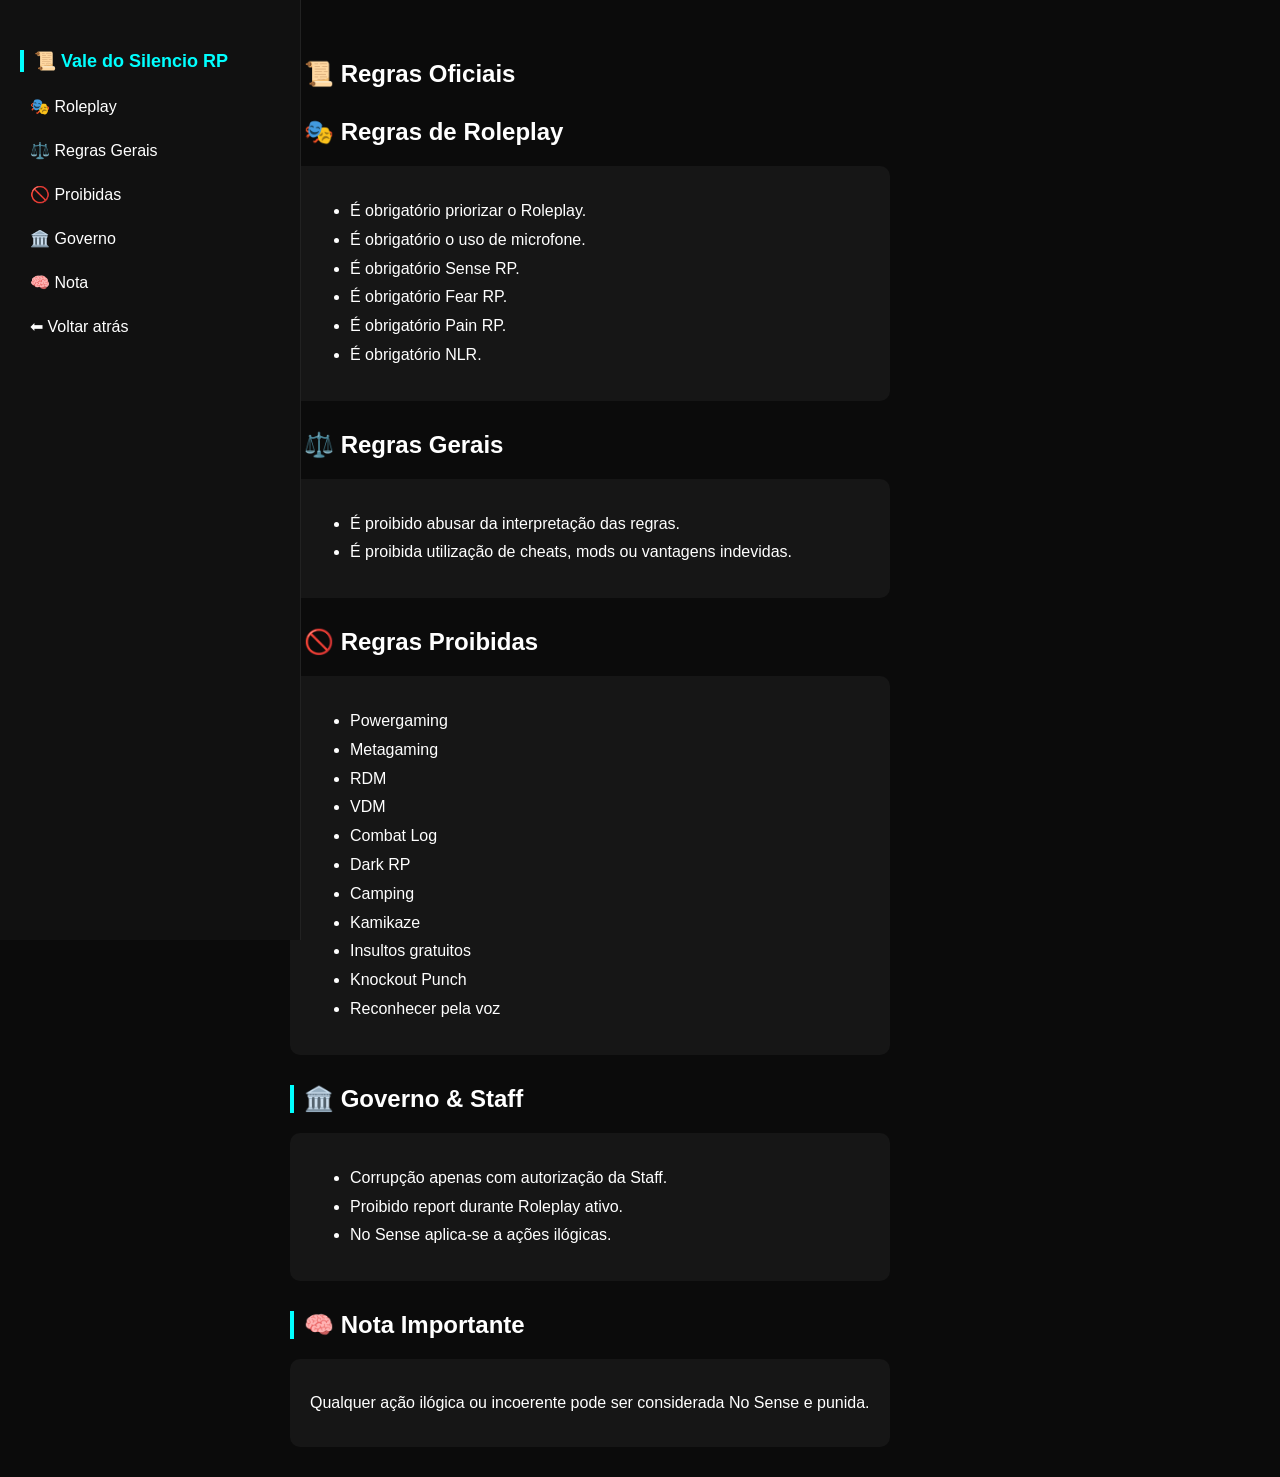
<file: regras.html>
<!DOCTYPE html>
<html lang="pt">
<head>
<meta charset="UTF-8">
<meta name="viewport" content="width=device-width, initial-scale=1.0">
<title>Regras - Vale do Silencio RP</title>

<style>
body {
    margin: 0;
    font-family: Arial, sans-serif;
    background: #0b0b0b;
    color: white;
    display: flex;
}

/* MENU LATERAL */
.sidebar {
    width: 260px;
    background: #111;
    height: 100vh;
    padding: 20px;
    position: fixed;
    border-right: 1px solid #222;
}

.sidebar h2 {
    color: cyan;
    font-size: 18px;
}

.sidebar a {
    display: block;
    color: white;
    text-decoration: none;
    padding: 10px;
    margin-top: 5px;
    border-radius: 6px;
}

.sidebar a:hover {
    background: #1c1c1c;
    color: cyan;
}

/* CONTEÚDO */
.content {
    margin-left: 260px;
    padding: 30px;
    max-width: 900px;
}

h1 {
    margin-top: 0;
}

h2 {
    border-left: 4px solid cyan;
    padding-left: 10px;
    margin-top: 30px;
}

.card {
    background: #161616;
    padding: 15px 20px;
    border-radius: 10px;
    margin-top: 10px;
}

ul {
    line-height: 1.8;
}

p {
    line-height: 1.6;
}

/* MOBILE */
@media (max-width: 768px) {
    body {
        flex-direction: column;
    }

    .sidebar {
        position: relative;
        width: 100%;
        height: auto;
    }

    .content {
        margin-left: 0;
    }
}
</style>

</head>

<body>

<div class="sidebar">

    <h2>📜 Vale do Silencio RP</h2>

    <a href="#roleplay">🎭 Roleplay</a>
    <a href="#geral">⚖️ Regras Gerais</a>
    <a href="#proibidas">🚫 Proibidas</a>
    <a href="#staff">🏛️ Governo</a>
    <a href="#nota">🧠 Nota</a>
    <a href="index.html">⬅ Voltar atrás</a>
</div>

<div class="content">

<h2> 📜 Regras Oficiais</h2>

<h2 id="roleplay">🎭 Regras de Roleplay</h2>
<div class="card">
<ul>
    <li>É obrigatório priorizar o Roleplay.</li>
    <li>É obrigatório o uso de microfone.</li>
    <li>É obrigatório Sense RP.</li>
    <li>É obrigatório Fear RP.</li>
    <li>É obrigatório Pain RP.</li>
    <li>É obrigatório NLR.</li>
</ul>
</div>

<h2 id="geral">⚖️ Regras Gerais</h2>
<div class="card">
<ul>
    <li>É proibido abusar da interpretação das regras.</li>
    <li>É proibida utilização de cheats, mods ou vantagens indevidas.</li>
</ul>
</div>

<h2 id="proibidas">🚫 Regras Proibidas</h2>
<div class="card">
<ul>
    <li>Powergaming</li>
    <li>Metagaming</li>
    <li>RDM</li>
    <li>VDM</li>
    <li>Combat Log</li>
    <li>Dark RP</li>
    <li>Camping</li>
    <li>Kamikaze</li>
    <li>Insultos gratuitos</li>
    <li>Knockout Punch</li>
    <li>Reconhecer pela voz</li>
</ul>
</div>

<h2 id="staff">🏛️ Governo & Staff</h2>
<div class="card">
<ul>
    <li>Corrupção apenas com autorização da Staff.</li>
    <li>Proibido report durante Roleplay ativo.</li>
    <li>No Sense aplica-se a ações ilógicas.</li>
</ul>
</div>

<h2 id="nota">🧠 Nota Importante</h2>
<div class="card">
<p>
Qualquer ação ilógica ou incoerente pode ser considerada No Sense e punida.
</p>
</div>

</div>

</body>
</html>
</file>
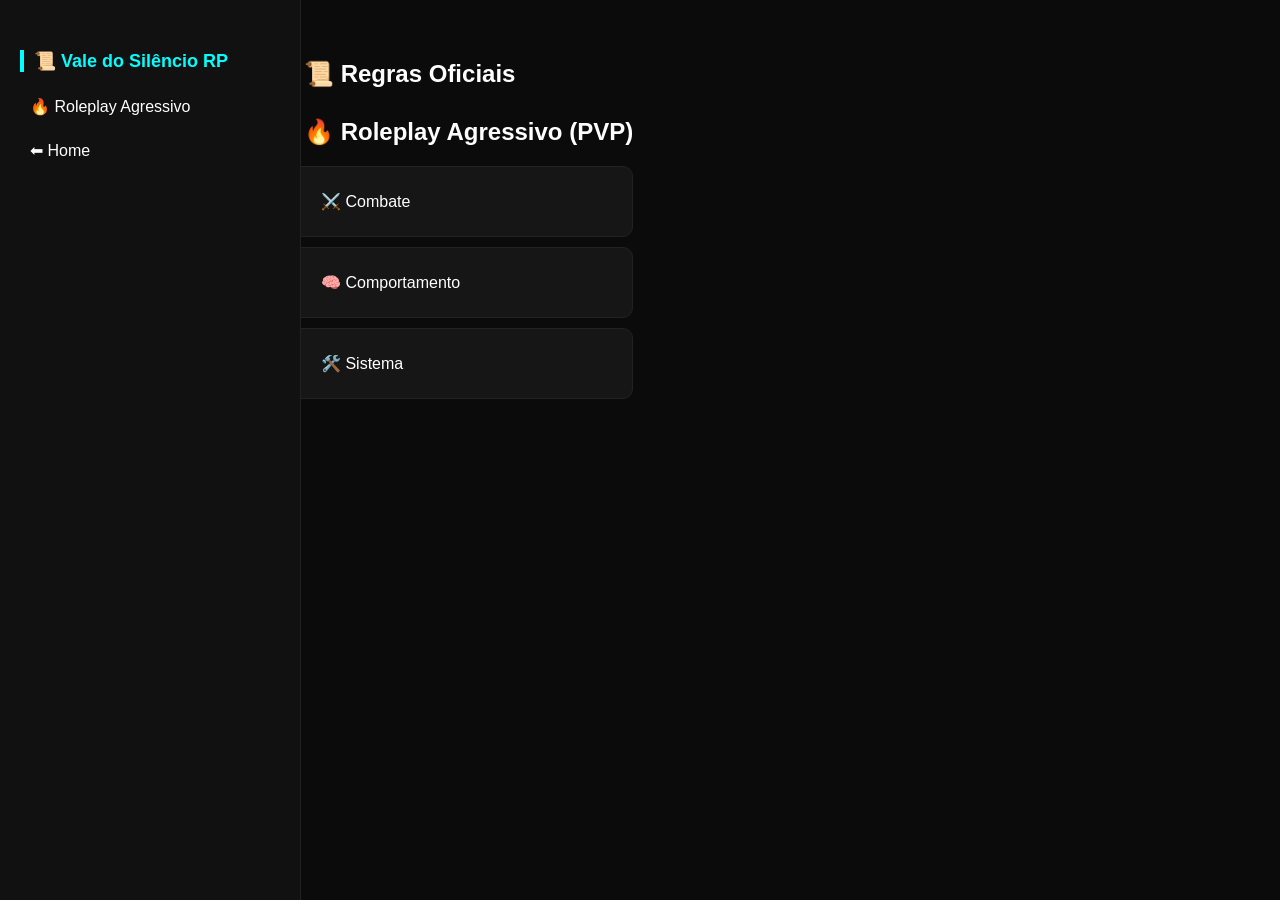
<file: Roleplay-Agressivo.html>
<!DOCTYPE html>
<html lang="pt">
<head>
<meta charset="UTF-8">
<meta name="viewport" content="width=device-width, initial-scale=1.0">
<title>Regras - Roleplay Agressivo</title>

<style>
body {
    margin: 0;
    font-family: Arial, sans-serif;
    background: #0b0b0b;
    color: white;
    display: flex;
}

/* SIDEBAR */
.sidebar {
    width: 260px;
    background: #111;
    height: 100vh;
    padding: 20px;
    position: fixed;
    border-right: 1px solid #222;
}

.sidebar h2 {
    color: cyan;
    font-size: 18px;
}

.sidebar a {
    display: block;
    color: white;
    text-decoration: none;
    padding: 10px;
    margin-top: 5px;
    border-radius: 6px;
}

.sidebar a:hover {
    background: #1c1c1c;
    color: cyan;
}

/* CONTENT */
.content {
    margin-left: 260px;
    padding: 30px;
    max-width: 900px;
}

h2 {
    border-left: 4px solid cyan;
    padding-left: 10px;
    margin-top: 30px;
}

.card {
    background: #161616;
    padding: 15px 20px;
    border-radius: 10px;
    margin-top: 10px;
    border: 1px solid #222;
}

/* ACCORDION (DETAILS) */
.acc summary {
    cursor: pointer;
    font-size: 16px;
    padding: 10px;
    color: white;
    list-style: none;
}

.acc summary:hover {
    color: cyan;
}

.acc ul {
    margin-top: 10px;
    line-height: 1.8;
    padding-left: 20px;
}

.acc summary::-webkit-details-marker {
    display: none;
}

/* MOBILE */
@media (max-width: 768px) {
    body {
        flex-direction: column;
    }

    .sidebar {
        position: relative;
        width: 100%;
        height: auto;
    }

    .content {
        margin-left: 0;
    }
}
</style>

</head>

<body>

<!-- SIDEBAR -->
<div class="sidebar">
    <h2>📜 Vale do Silêncio RP</h2>

    <a href="#Roleplay-Agressivo">🔥 Roleplay Agressivo</a>
    <a href="index.html">⬅ Home</a>
</div>

<!-- CONTENT -->
<div class="content">

<h2>📜 Regras Oficiais</h2>

<!-- ROLEPLAY AGRESSIVO -->
<h2 id="roleplay-agressivo">🔥 Roleplay Agressivo (PVP)</h2>

<div class="card">
<details class="acc">
<summary>⚔️ Combate</summary>
<ul>
    <li>É proibido ocultar mais de 50% do corpo dentro de arbustos em PVP.</li>
    <li>É proibido utilizar animações que deem vantagem em combate.</li>
    <li>É proibido disparar contra props explosivos ou incendiários.</li>
    <li>É proibido fugir para Redzones em combate ativo.</li>
    <li>É proibido usar posições irreais ou abusivas (telhados, glitches, etc).</li>
</ul>
</details>
</div>

<div class="card">
<details class="acc">
<summary>🧠 Comportamento</summary>
<ul>
    <li>Força letal deve ser justificada em roleplay.</li>
    <li>Agressões devem ser proporcionais à situação.</li>
    <li>Deve existir interação antes de iniciar hostilidade (quando aplicável).</li>
    <li>Jogadores abatidos não podem comunicar informações do combate.</li>
</ul>
</details>
</div>

<div class="card">
<details class="acc">
<summary>🛠️ Sistema</summary>
<ul>
    <li>Obrigatório clip com áudio (mínimo 10 minutos).</li>
    <li>Proibido metagaming.</li>
    <li>Proibido powergaming.</li>
    <li>Proibido combat logging.</li>
    <li>Proibido usar Discord para coordenar PVP.</li>
    <li>Proibido third party sem envolvimento.</li>
</ul>
</details>
</div>

</div>

</body>
</html>
</file>
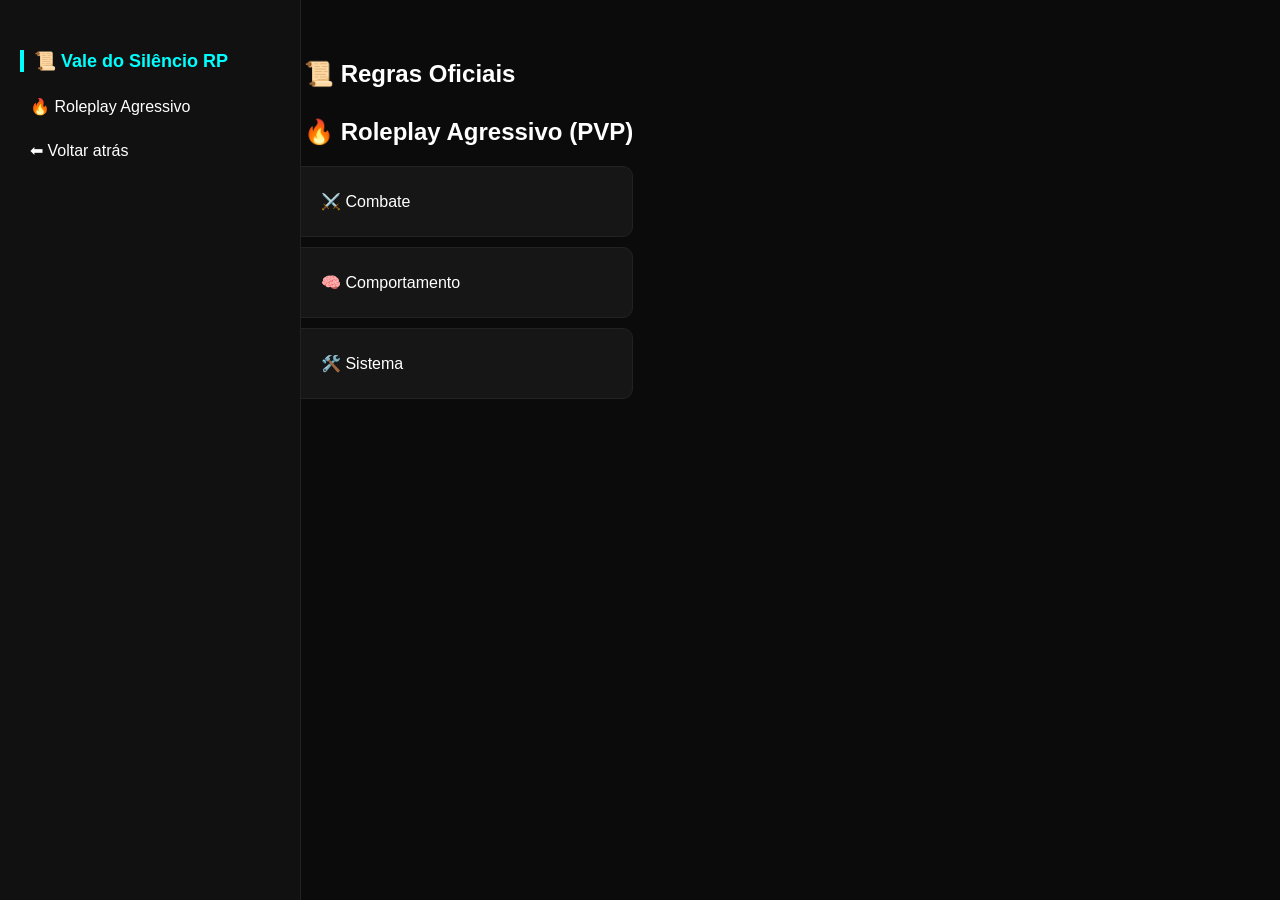
<file: roleplay-agressivo.html>
<!DOCTYPE html>
<html lang="pt">
<head>
<meta charset="UTF-8">
<meta name="viewport" content="width=device-width, initial-scale=1.0">
<title>Regras - Roleplay Agressivo</title>

<style>
body {
    margin: 0;
    font-family: Arial, sans-serif;
    background: #0b0b0b;
    color: white;
    display: flex;
}

/* SIDEBAR */
.sidebar {
    width: 260px;
    background: #111;
    height: 100vh;
    padding: 20px;
    position: fixed;
    border-right: 1px solid #222;
}

.sidebar h2 {
    color: cyan;
    font-size: 18px;
}

.sidebar a {
    display: block;
    color: white;
    text-decoration: none;
    padding: 10px;
    margin-top: 5px;
    border-radius: 6px;
}

.sidebar a:hover {
    background: #1c1c1c;
    color: cyan;
}

/* CONTENT */
.content {
    margin-left: 260px;
    padding: 30px;
    max-width: 900px;
}

h2 {
    border-left: 4px solid cyan;
    padding-left: 10px;
    margin-top: 30px;
}

.card {
    background: #161616;
    padding: 15px 20px;
    border-radius: 10px;
    margin-top: 10px;
    border: 1px solid #222;
}

/* ACCORDION */
.acc summary {
    cursor: pointer;
    font-size: 16px;
    padding: 10px;
    color: white;
    list-style: none;
}

.acc summary:hover {
    color: cyan;
}

.acc ul {
    margin-top: 10px;
    line-height: 1.8;
    padding-left: 20px;
}

.acc summary::-webkit-details-marker {
    display: none;
}

/* MOBILE */
@media (max-width: 768px) {
    body {
        flex-direction: column;
    }

    .sidebar {
        position: relative;
        width: 100%;
        height: auto;
    }

    .content {
        margin-left: 0;
    }
}
</style>

</head>

<body>

<!-- SIDEBAR -->
<div class="sidebar">
    <h2>📜 Vale do Silêncio RP</h2>

    <a href="#roleplay-agressivo">🔥 Roleplay Agressivo</a>
    <a href="index.html">⬅ Voltar atrás</a>
</div>

<!-- CONTENT -->
<div class="content">

<h2>📜 Regras Oficiais</h2>

<h2 id="roleplay-agressivo">🔥 Roleplay Agressivo (PVP)</h2>

<!-- COMBATE -->
<div class="card">
    <details class="acc">
        <summary>⚔️ Combate</summary>
        <ul>
            <li>É proibido ocultar mais de 50% do corpo dentro de arbustos em PVP.</li>
            <li>É proibido utilizar animações que deem vantagem em combate.</li>
            <li>É proibido disparar contra props explosivos ou incendiários.</li>
            <li>É proibido fugir para Redzones em combate ativo.</li>
            <li>É proibido usar posições irreais ou abusivas (telhados, glitches, etc).</li>
        </ul>
    </details>
</div>

<!-- COMPORTAMENTO -->
<div class="card">
    <details class="acc">
        <summary>🧠 Comportamento</summary>
        <ul>
            <li>Força letal deve ser justificada em roleplay.</li>
            <li>Agressões devem ser proporcionais à situação.</li>
            <li>Deve existir interação antes de iniciar hostilidade (quando aplicável).</li>
            <li>Jogadores abatidos não podem comunicar informações do combate.</li>
        </ul>
    </details>
</div>

<!-- SISTEMA -->
<div class="card">
    <details class="acc">
        <summary>🛠️ Sistema</summary>
        <ul>
            <li>Obrigatório clip com áudio (mínimo 10 minutos).</li>
            <li>Proibido metagaming.</li>
            <li>Proibido powergaming.</li>
            <li>Proibido combat logging.</li>
            <li>Proibido usar Discord para coordenar PVP.</li>
            <li>Proibido third party sem envolvimento.</li>
        </ul>
    </details>
</div>

</div>

</body>
</html>
</file>
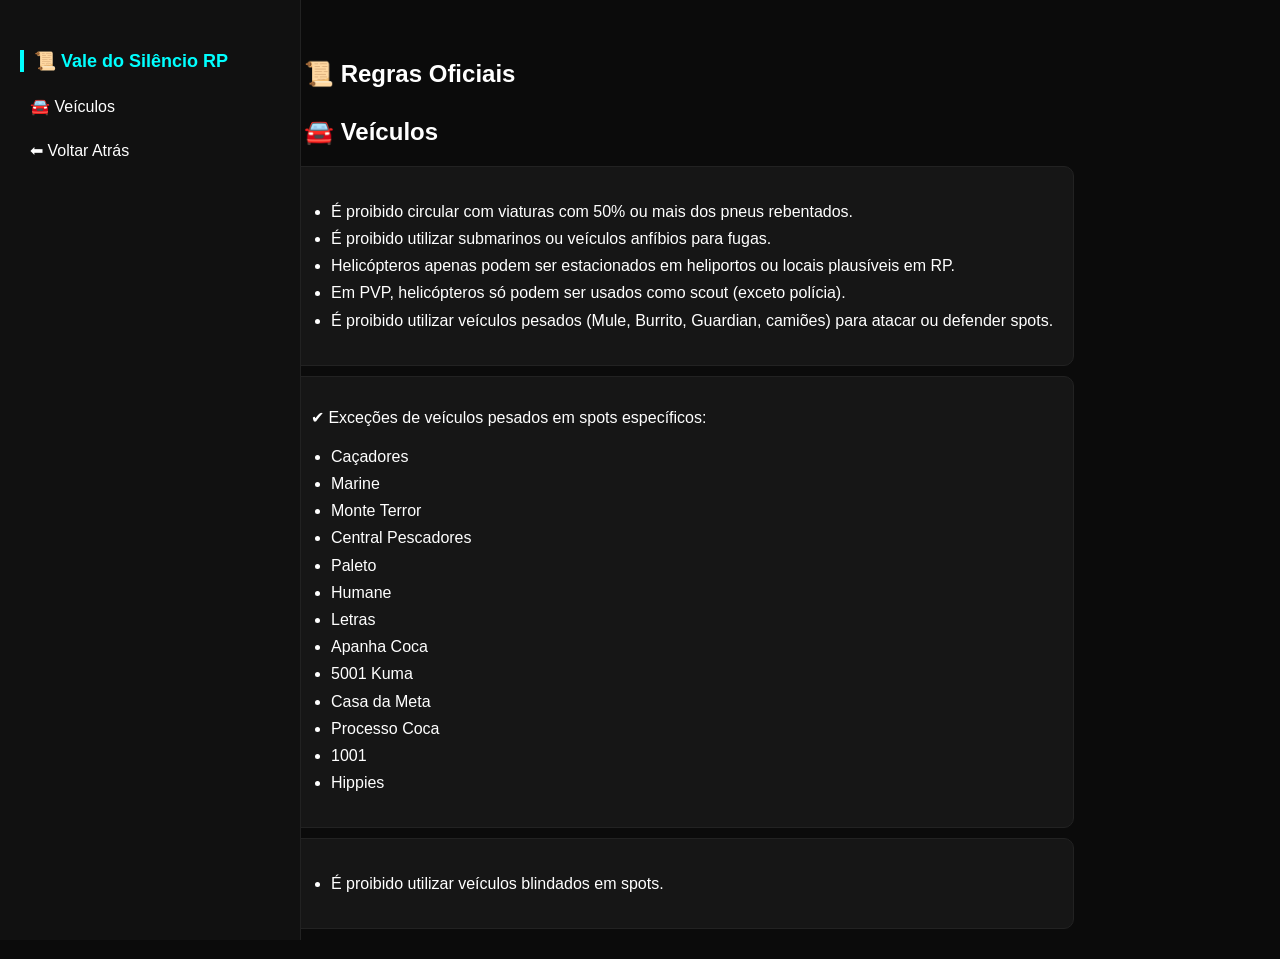
<file: veiculos.html>
<!DOCTYPE html>
<html lang="pt">
<head>
<meta charset="UTF-8">
<meta name="viewport" content="width=device-width, initial-scale=1.0">
<title>Vale do Silêncio RP - Veículos</title>

<style>
body {
    margin: 0;
    font-family: Arial, sans-serif;
    background: #0b0b0b;
    color: white;
    display: flex;
}

/* SIDEBAR */
.sidebar {
    width: 260px;
    background: #111;
    height: 100vh;
    padding: 20px;
    position: fixed;
    border-right: 1px solid #222;
    overflow-y: auto;
}

.sidebar h2 {
    color: cyan;
    font-size: 18px;
}

.sidebar a {
    display: block;
    color: white;
    text-decoration: none;
    padding: 10px;
    margin-top: 5px;
    border-radius: 6px;
}

.sidebar a:hover {
    background: #1c1c1c;
    color: cyan;
}

/* CONTENT */
.content {
    margin-left: 260px;
    padding: 30px;
    max-width: 1000px;
}

h2 {
    border-left: 4px solid cyan;
    padding-left: 10px;
    margin-top: 30px;
}

.card {
    background: #161616;
    padding: 15px 20px;
    border-radius: 10px;
    margin-top: 10px;
    border: 1px solid #222;
}

ul {
    line-height: 1.7;
    padding-left: 20px;
}

/* MOBILE */
@media (max-width: 768px) {
    body {
        flex-direction: column;
    }

    .sidebar {
        position: relative;
        width: 100%;
        height: auto;
    }

    .content {
        margin-left: 0;
    }
}
</style>

</head>

<body>

<!-- SIDEBAR -->
<div class="sidebar">
    <h2>📜 Vale do Silêncio RP</h2>

    <a href="#veiculos">​​​​🚘​ Veículos</a>
  <a href="index.html">⬅ Voltar Atrás</a>
</div>

<!-- CONTENT -->
<div class="content">

<h2>📜 Regras Oficiais</h2>

<h2 id="veiculos">​​​​🚘​ Veículos</h2>

<div class="card">
<ul>
    <li>É proibido circular com viaturas com 50% ou mais dos pneus rebentados.</li>
    <li>É proibido utilizar submarinos ou veículos anfíbios para fugas.</li>
    <li>Helicópteros apenas podem ser estacionados em heliportos ou locais plausíveis em RP.</li>
    <li>Em PVP, helicópteros só podem ser usados como scout (exceto polícia).</li>
    <li>É proibido utilizar veículos pesados (Mule, Burrito, Guardian, camiões) para atacar ou defender spots.</li>
</ul>
</div>

<div class="card">
<p>
✔ Exceções de veículos pesados em spots específicos:
</p>
<ul>
    <li>Caçadores</li>
    <li>Marine</li>
    <li>Monte Terror</li>
    <li>Central Pescadores</li>
    <li>Paleto</li>
    <li>Humane</li>
    <li>Letras</li>
    <li>Apanha Coca</li>
    <li>5001 Kuma</li>
    <li>Casa da Meta</li>
    <li>Processo Coca</li>
    <li>1001</li>
    <li>Hippies</li>
</ul>
</div>

<div class="card">
<ul>
    <li>É proibido utilizar veículos blindados em spots.</li>
</ul>
</div>

</div>

</body>
</html>
</file>
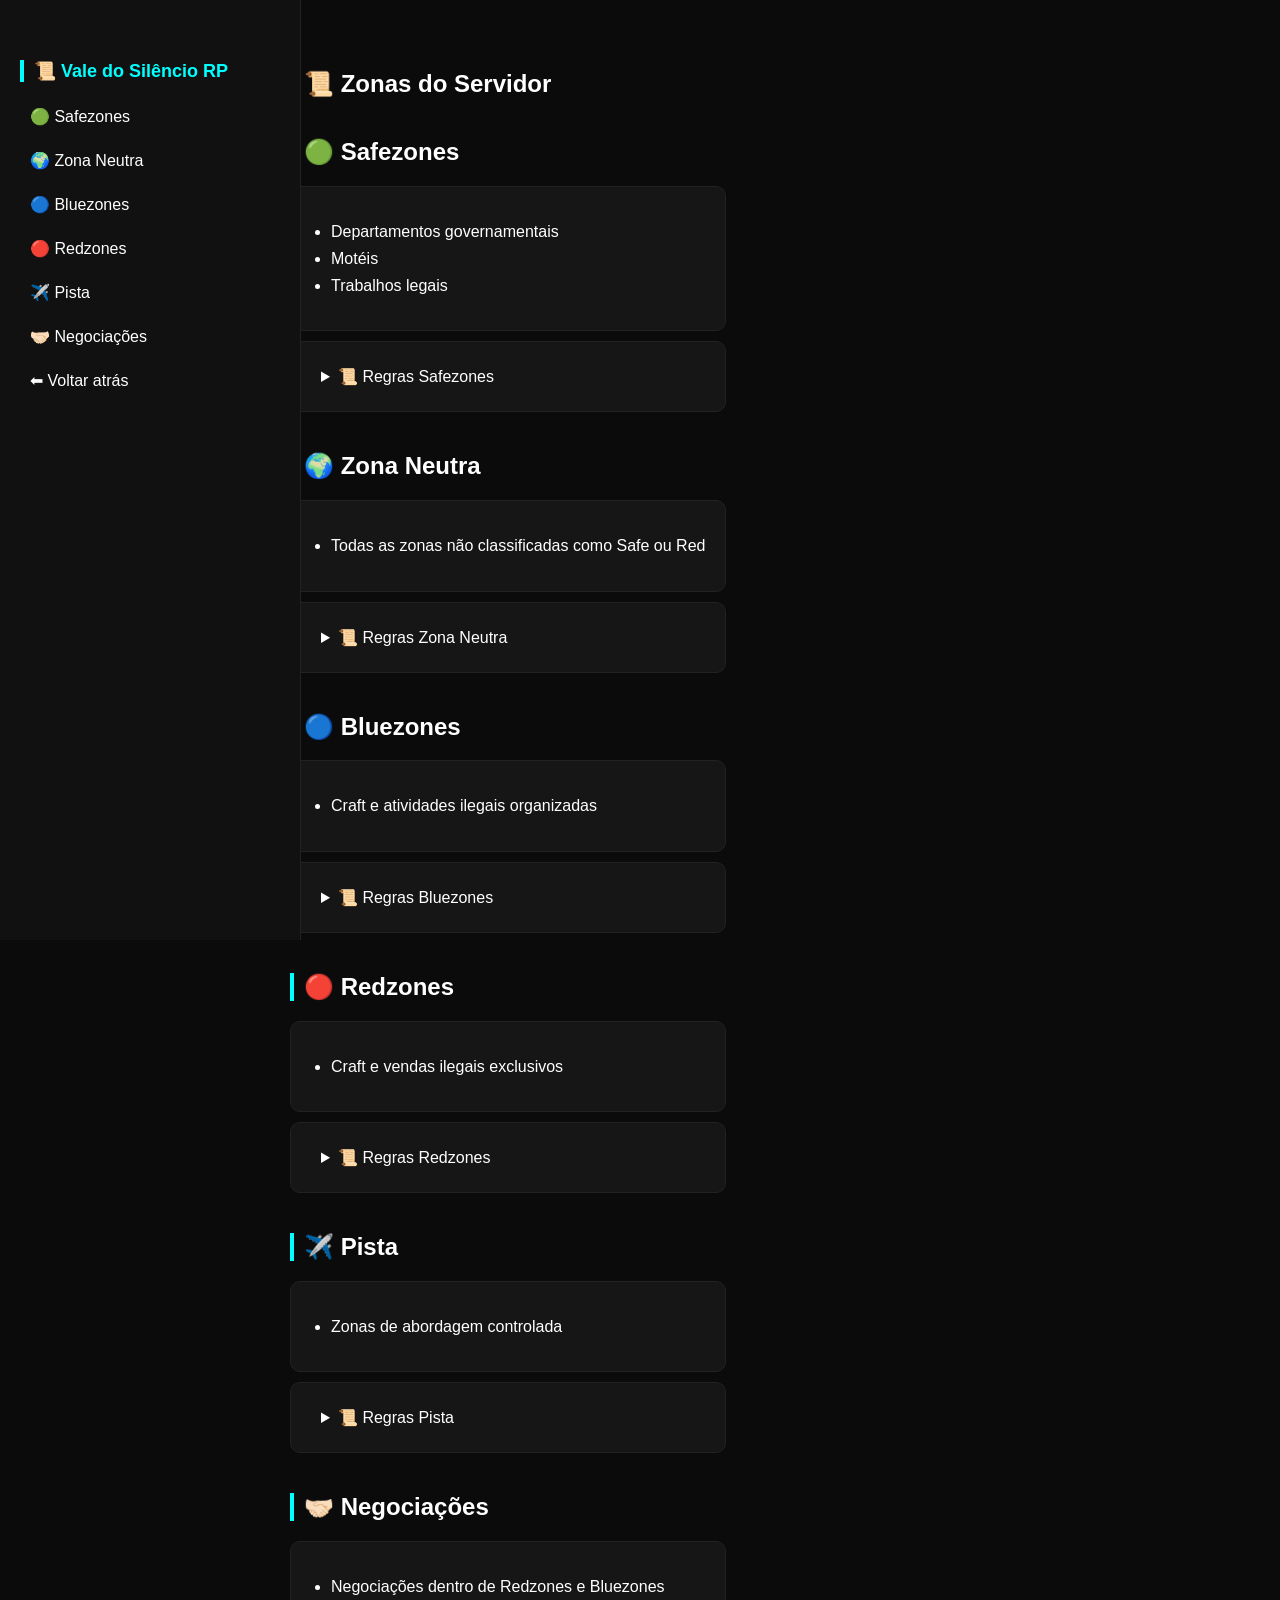
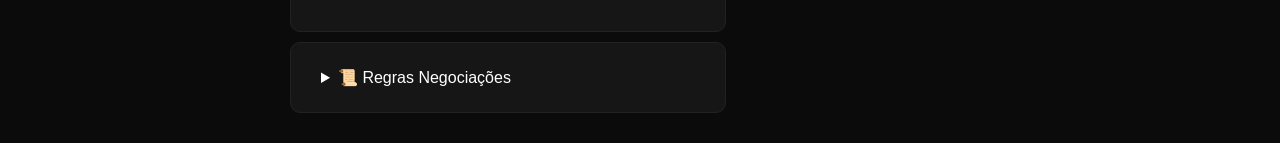
<file: zonas.html>
<!DOCTYPE html>
<html lang="pt">
<head>
<meta charset="UTF-8">
<meta name="viewport" content="width=device-width, initial-scale=1.0">
<title>Vale do Silêncio RP - Zonas</title>

<style>
body {
    margin: 0;
    font-family: Arial, sans-serif;
    background: #0b0b0b;
    color: white;
    display: flex;
}

/* SIDEBAR */
.sidebar {
    width: 260px;
    background: #111;
    height: 100vh;
    padding: 20px;
    position: fixed;
    border-right: 1px solid #222;
    overflow-y: auto;
}

.sidebar h2 {
    color: cyan;
    font-size: 18px;
}

.sidebar a {
    display: block;
    color: white;
    text-decoration: none;
    padding: 10px;
    margin-top: 5px;
    border-radius: 6px;
}

.sidebar a:hover {
    background: #1c1c1c;
    color: cyan;
}

/* CONTENT */
.content {
    margin-left: 260px;
    padding: 30px;
    max-width: 1000px;
}

h2 {
    border-left: 4px solid cyan;
    padding-left: 10px;
    margin-top: 40px;
}

.card {
    background: #161616;
    padding: 15px 20px;
    border-radius: 10px;
    margin-top: 10px;
    border: 1px solid #222;
}

p, ul {
    line-height: 1.7;
}

ul {
    padding-left: 20px;
}

/* ACCORDION */
.acc summary {
    cursor: pointer;
    font-size: 16px;
    padding: 10px;
    color: white;
}

.acc summary:hover {
    color: cyan;
}

.acc summary::-webkit-details-marker {
    display: none;
}

/* TABLE */
table {
    width: 100%;
    border-collapse: collapse;
    background: #111;
    margin-top: 10px;
}

td, th {
    border: 1px solid #222;
    padding: 10px;
}

/* MOBILE */
@media (max-width: 768px) {
    body {
        flex-direction: column;
    }

    .sidebar {
        position: relative;
        width: 100%;
        height: auto;
    }

    .content {
        margin-left: 0;
    }
}
</style>

</head>

<body>

<!-- SIDEBAR -->
<div class="sidebar">
    <h2>📜 Vale do Silêncio RP</h2>

    <a href="#safezones">🟢​ Safezones</a>
    <a href="#neutras">🌍 Zona Neutra</a>
    <a href="#bluezones">🔵 Bluezones</a>
    <a href="#redzones">🔴 Redzones</a>
    <a href="#pista">​✈️​ Pista</a>
    <a href="#pista">​🤝🏻​ Negociações</a>
    <a href="index.html">⬅ Voltar atrás</a>
</div>

<div class="content">

<h2>📜 Zonas do Servidor</h2>

<!-- SAFEZONES -->
<h2 id="safezones">🟢​ Safezones</h2>

<div class="card">
<ul>
    <li>Departamentos governamentais</li>
    <li>Motéis</li>
    <li>Trabalhos legais</li>
</ul>
</div>

<div class="card">
<details class="acc">
<summary>📜 Regras Safezones</summary>
<ul>
    <li>Proibido matar sem motivo forte e RP válido</li>
    <li>Proibido assaltos sem justificação RP</li>
    <li>Proibido roubo de veículos</li>
    <li>Sem Third Party</li>
</ul>
</details>
</div>

<!-- ZONA NEUTRA -->
<h2 id="neutras">🌍 Zona Neutra</h2>

<div class="card">
<ul>
    <li>Todas as zonas não classificadas como Safe ou Red</li>
</ul>
</div>

<div class="card">
<details class="acc">
<summary>📜 Regras Zona Neutra</summary>
<ul>
    <li>Prioridade ao RP e comunicação</li>
    <li>RP agressivo permitido com contexto</li>
    <li>Proibido assaltos sem motivo RP</li>
    <li>Sem Third Party</li>
</ul>
</details>
</div>

<!-- BLUEZONES -->
<h2 id="bluezones">🔵 Bluezones</h2>

<div class="card">
<ul>
    <li>Craft e atividades ilegais organizadas</li>
</ul>
</div>

<div class="card">
<details class="acc">
<summary>📜 Regras Bluezones</summary>
<ul>
    <li>Qualquer jogador pode ser roubado</li>
    <li>Proibido Third Party</li>
    <li>Cooldowns entre fights</li>
    <li>Proibido trancar portas com veículos</li>
</ul>
</details>
</div>

<!-- REDZONES -->
<h2 id="redzones">🔴 Redzones</h2>

<div class="card">
<ul>
    <li>Craft e vendas ilegais exclusivos</li>
</ul>
</div>

<div class="card">
<details class="acc">
<summary>📜 Regras Redzones</summary>
<ul>
    <li>Obrigatório estar armado</li>
    <li>Máx. veículos no spot</li>
    <li>Sem Third Party</li>
    <li>Cooldown após figh - Aplica-se um cooldown de 10 minutos, durante o qual nenhuma organização pode iniciar um ataque ao spot, exceto se a organização vencedora optar por não utilizar o cooldown ou utilizar o bot de venda/craft.
    Caso não haja negociação, qualquer tipo de rusga ativa um cooldown de 30 minutos para o(s) atacante(s).</li>
</ul>
</details>
</div>

<!-- PISTA -->
<h2 id="pista">​✈️​ Pista</h2>

<div class="card">
<ul>
    <li>Zonas de abordagem controlada</li>
</ul>
</div>

<div class="card">
<details class="acc">
<summary>📜 Regras Pista</summary>
<ul>
    <li>Abordagem verbal obrigatória</li>
    <li>Tempo de reação ~10s</li>
    <li>Pode disparar após hostilidade - O grupo que está a abordar só pode disparar para matar caso o grupo abordado:

dispare primeiro,

drope a arma na mão,

ou aponte diretamente uma arma.</li>
    <li>Sem abuso de veículos</li>
</ul>
</details>
</div>

<h2 id="pista">​​🤝🏻​ Negociações</h2>

<div class="card">
<ul>
    <li>Negociações dentro de Redzones e Bluezones</li>
</ul>
</div>

<div class="card">
<details class="acc">
<summary>​📜​ Regras Negociações</summary>
<ul>
    <li>Esta aba destina-se exclusivamente a negociações dentro de Redzones / Bluezones.</li>
    <li>Abordagem obrigatória</li>
    <li>É obrigatório negociação a partir de 5 membros de uma organização/grupo no spot.

É obrigatório todos os membros estarem no local da negociação.

A negociação deve ser conduzida de forma coerente em roleplay.

É proibido roleplay agressivo durante a negociação.

Na negociação deve ser negociado o material presente dentro do spot.

Os atacantes podem exigir até 50% do material dentro do spot.

Caso o material seja insuficiente ou inexistente, os atacantes podem exigir até 50% do armamento dos defensores.

É obrigatório todo o material negociado permanecer em viaturas destrancadas em caso de fight.

É proibido juntar-se algum membro após o início da negociação.

É proibido mentir em negociação.

Caso os defensores se recusem a sair do spot, deve ser acordada uma hora específica para o início da fight, a qual deverá ocorrer no máximo até 10 minutos após o término da negociação.</li>
    
</ul>
</details>   
</div>

</body>
</html>
</file>
